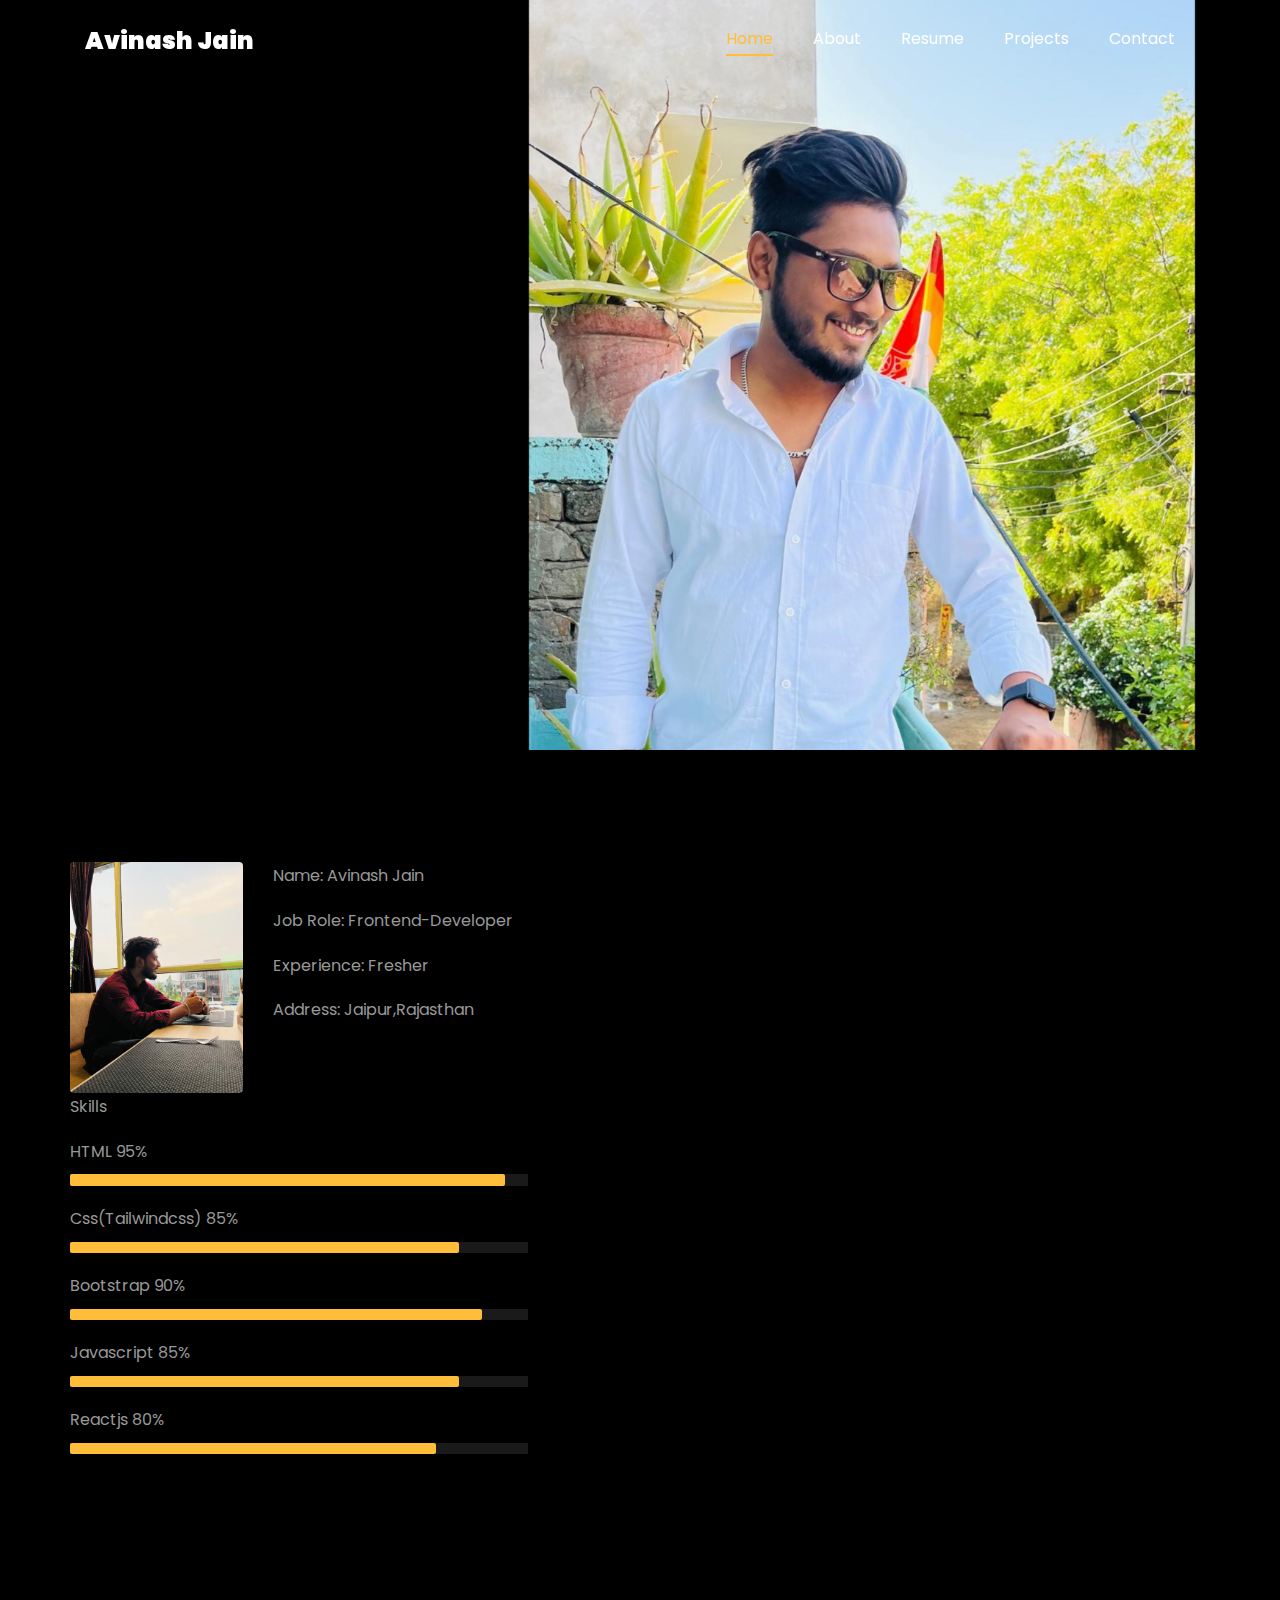
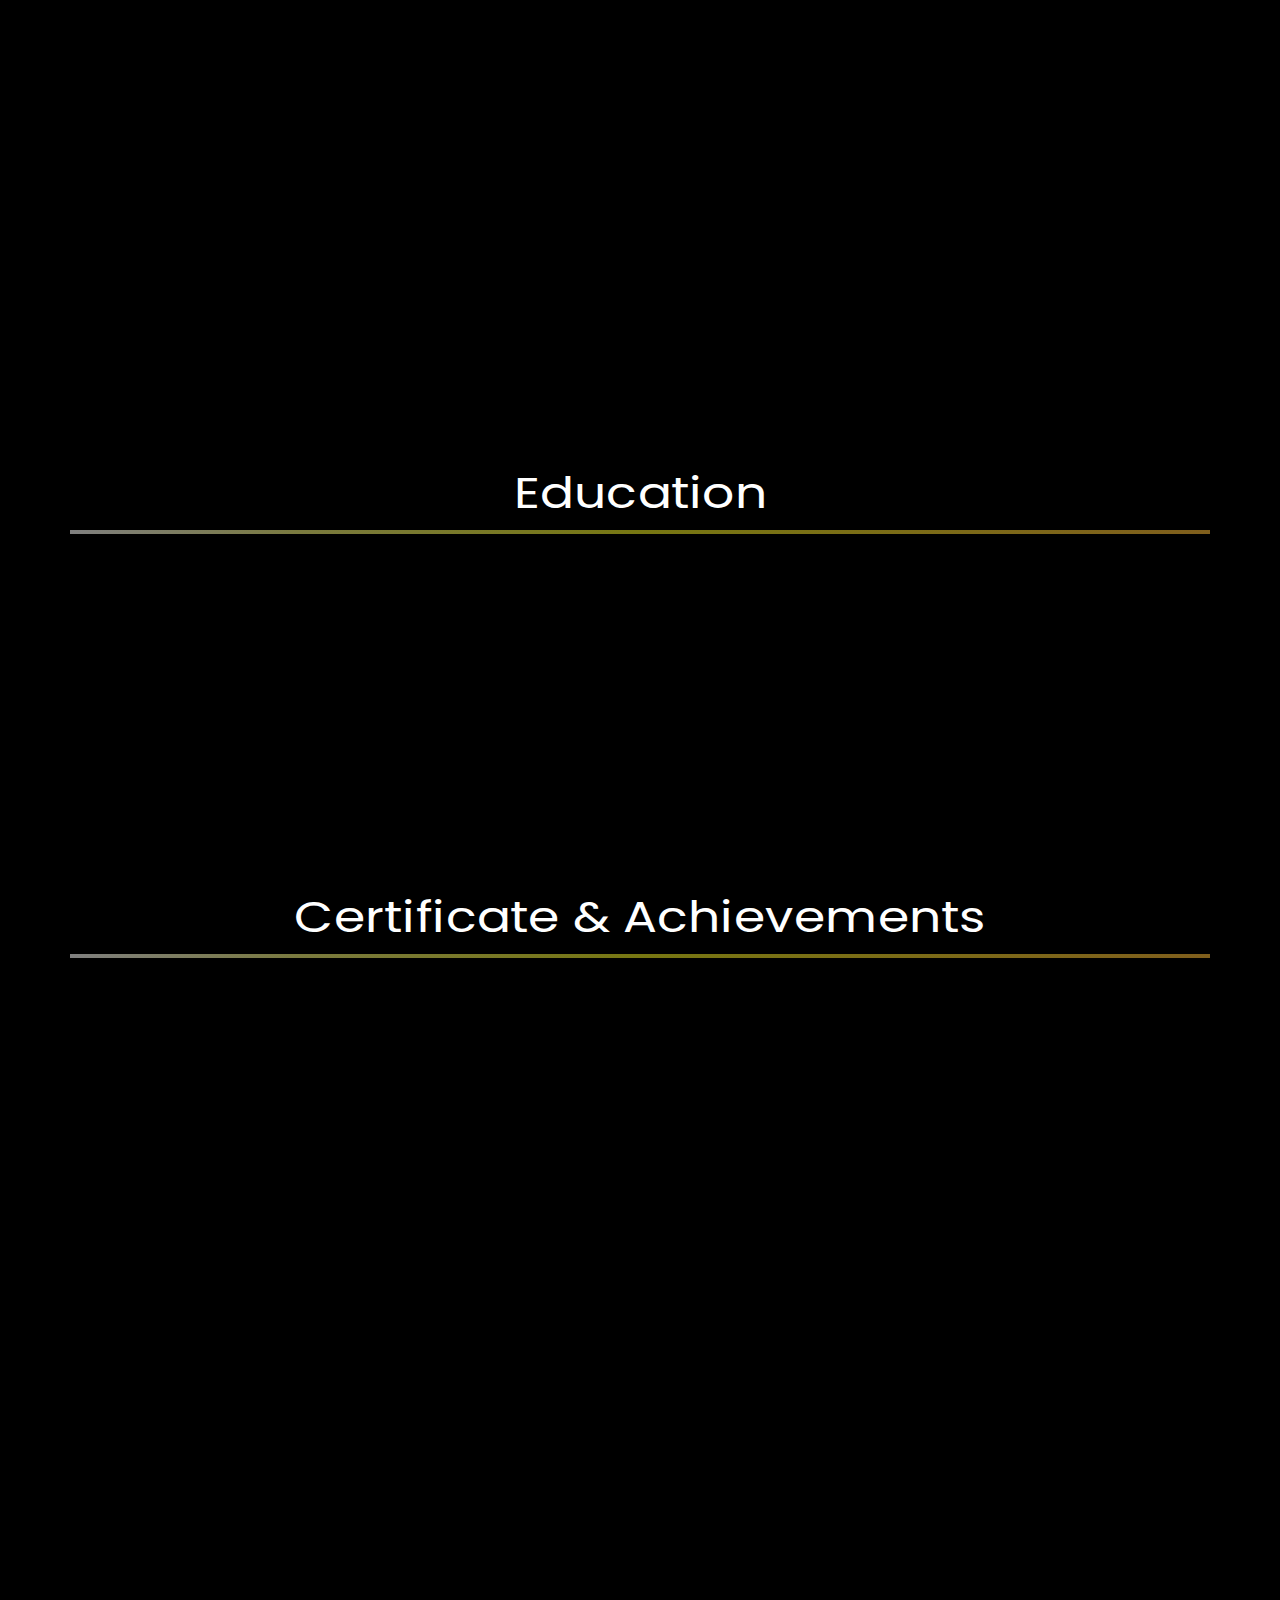
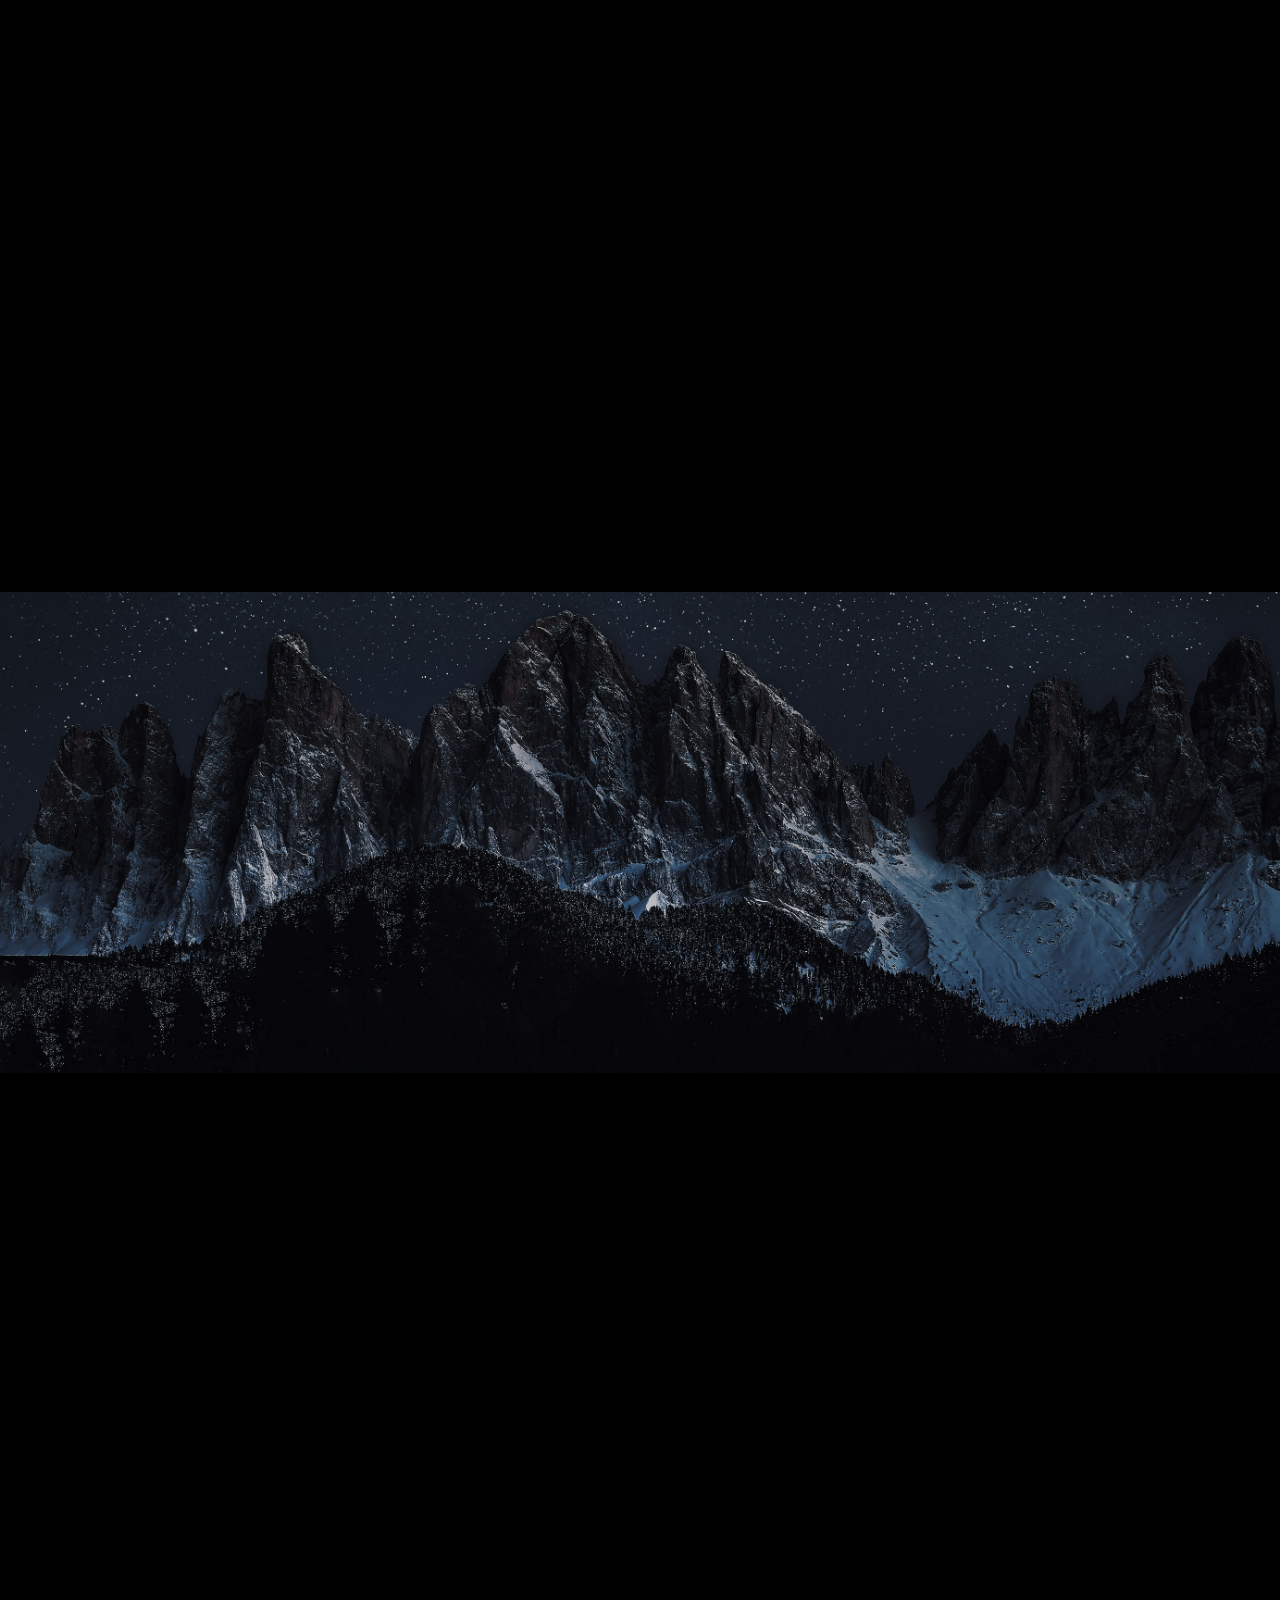
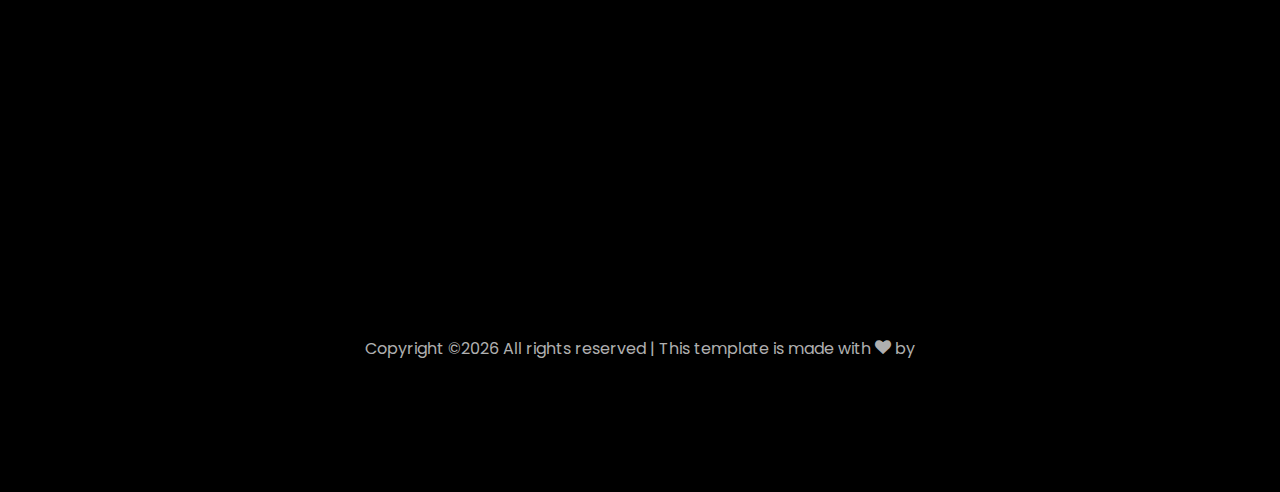
<file: index.html>
<!DOCTYPE html>
<html lang="en">
  <head>
    <title>Avinash Jain Portfolio </title>
    <meta charset="utf-8">
    <meta name="viewport" content="width=device-width, initial-scale=1, shrink-to-fit=no">
    
    <link href="https://fonts.googleapis.com/css?family=Poppins:100,200,300,400,500,600,700,800,900" rel="stylesheet">

    <link rel="stylesheet" href="css/open-iconic-bootstrap.min.css">
    <link rel="stylesheet" href="css/animate.css">
    
    <link rel="stylesheet" href="css/owl.carousel.min.css">
    <link rel="stylesheet" href="css/owl.theme.default.min.css">
    <link rel="stylesheet" href="css/magnific-popup.css">

    <link rel="stylesheet" href="css/aos.css">

    <link rel="stylesheet" href="css/ionicons.min.css">
    
    <link rel="stylesheet" href="css/flaticon.css">
    <link rel="stylesheet" href="css/icomoon.css">
    <link rel="stylesheet" href="css/style.css">



<style>

/*======================================
//--//-->   ABOUT
======================================*/

.about-mf .box-shadow-full {
  padding-top: 4rem;
  padding-bottom: 4rem;
}

.about-mf .about-img {
  margin-bottom: 2rem;
}

.about-mf .about-img img {
  margin-left: 10px;
}


.skill-mf .progress {
  /* background-color: #cde1f8; */
  margin: .5rem 0 1.2rem 0;
  border-radius: 0;
  height: .7rem;
}

.skill-mf .progress .progress-bar {
  height: .7rem;
  background-color: #ffbd39;
}


/* Animation styles */
#typing-animation {
  position: relative;
  font-size: 30px;
  font-weight: bold;
  color: rgb(255, 255, 255);
  overflow: hidden;
  white-space: nowrap;
  animation: typing 3s steps(20, end) infinite;
}

#typing-animation:before {
  content: "";
  /* position: absolute; */
  top: 0;
  left: 0;
  width: 0;
  height: 100%;
  background-color: #ccc;
  animation: typing-cursor 0.5s ease-in-out infinite;
}

@keyframes typing {
  from {
    width: 0;
  }
  to {
    width: 100%;
  }
}

@keyframes typing-cursor {
  from {
    width: 5px;
  }
  to {
    width: 0;
  }
}


/* project image zoom effect */

.zoom-effect {
  overflow: hidden;
  transition: transform 0.3s ease-out;
}

.zoom-effect:hover {
  transform: scale(1.1);
}


</style>


  </head>
  <body data-spy="scroll" data-target=".site-navbar-target" data-offset="300">
	  
	  
    <nav class="navbar navbar-expand-lg navbar-dark ftco_navbar ftco-navbar-light site-navbar-target" id="ftco-navbar">
	    <div class="container">
	      <a class="navbar-brand" href="index.html">Avinash Jain</a>
	      <button class="navbar-toggler js-fh5co-nav-toggle fh5co-nav-toggle" type="button" data-toggle="collapse" data-target="#ftco-nav" aria-controls="ftco-nav" aria-expanded="false" aria-label="Toggle navigation">
	        <span class="oi oi-menu"></span> Menu
	      </button>

	      <div class="collapse navbar-collapse" id="ftco-nav">
	        <ul class="navbar-nav nav ml-auto">
	          <li class="nav-item"><a href="#home-section" class="nav-link"><span>Home</span></a></li>
	          <li class="nav-item"><a href="#about-section" class="nav-link"><span>About</span></a></li>
	          <li class="nav-item"><a href="#resume-section" class="nav-link"><span>Resume</span></a></li>
	          <li class="nav-item"><a href="#project-section" class="nav-link"><span>Projects</span></a></li>
	          <li class="nav-item"><a href="#contact-section" class="nav-link"><span>Contact</span></a></li>
	        </ul>
	      </div>
	    </div>
	  </nav>
	  <section id="home-section" class="hero">
		  <div class="home-slider  owl-carousel">
	       <div class="slider-item ">
	      	<div class="overlay"></div>
	         <div class="container">
	          <div class="row d-md-flex no-gutters slider-text align-items-end justify-content-end" data-scrollax-parent="true">
	          	<div class="one-third js-fullheight order-md-last img" style="background-image:url(images/avi3.png);">
	          	 <div class="overlay"></div>
	          	</div>
		          <div class="one-forth d-flex  align-items-center ftco-animate" data-scrollax=" properties: { translateY: '70%' }">
		          	<div class="text">
		          		<span class="subheading">Hello!</span>
			            <h1 class="mb-4 mt-3">I'm <span>Avinash Jain</span></h1>

						<!-- Element to contain animated typing -->
						<span id="typing-animation"></span>

						<script>

						// Initialize the typing animation
						const typingAnimationElement = document.getElementById('typing-animation');

						// Create an array of typing text
						const typingTexts = [
						'Fresher  ',
						'Student  ',
						];

						// Create a function to display the typing animation for a given text
						function playTypingAnimation(text) {
						// Loop through each character and add it to the element
						for (let i = 0; i < text.length; i++) {
							setTimeout(() => {
							typingAnimationElement.textContent += text[i];
							}, i * 200); // Increase the delay to slow down the typing animation
						}

						// Once the animation is complete, reset the text and start over
						setTimeout(() => {
							typingAnimationElement.textContent = '';
							playTypingAnimation(typingTexts[(typingTexts.indexOf(text) + 1) % typingTexts.length]);
						}, text.length * 200);
						}

						// Start the typing animation loop
						playTypingAnimation(typingTexts[0]);

						</script>

						<br>
						<br>
			            <h2>A Frontend-Developer</h2>
						<!-- <h2 class="d-flex" style="margin-bottom: 0">With over 5 years of experience</h2> -->
						<!-- <br> -->
			            <p><a href="https://www.linkedin.com/in/avinash-jain-155620166/?lipi=urn%3Ali%3Apage%3Ad_flagship3_feed%3B5iPxz6gBQM6HXzgUsI9vyA%3D%3D" class="btn btn-primary py-3 px-4">LinkedIn</a> 
							<a href="https://github.com/itsavinashjain" class="btn btn-white btn-outline-white py-3 px-4">GitHub</a></p>
		            </div>
		          </div>
	        	</div>
	        </div>
	      </div>
		</div>
    </section>



    <section class="ftco-about img ftco-section ftco-no-pb" id="about-section">
    	<div class="container">
			<div class="row">
				<div class="row d-flex align-items-stretch">
				<!-- <div class="row d-flex"> -->
					<div class="col-md-6 col-lg-5 d-flex">
						<div class="img-about img d-flex align-items-stretch">
							<div class="overlay">
								<div class="row">
									<div class="col-sm-6 col-md-5">
									  <div class="about-img">
										<img src="images/avi2.jpeg" class="img-fluid rounded b-shadow-a" alt="">
									  </div>
									</div>
									<!-- Details next to profile image -->
									<div class="col-sm-6 col-md-7">
									  <div class="about-info">
										<p><span class="title-s">Name: </span> <span>Avinash Jain</span></p>
										<p><span class="title-s">Job Role: </span> <span>Frontend-Developer</span></p>
										<p><span class="title-s">Experience: </span> <span>Fresher</span></p>
										<p><span class="title-s">Address: </span> <span>Jaipur,Rajasthan</span></p>
									  </div>
									</div>
								  </div>

								<div class="skill-mf">
									<p class="title-s">Skills</p>
									<span>HTML</span> <span class="pull-right">95%</span>
									<div class="progress">
										<div class="progress-bar" role="progressbar" style="width: 95%;" aria-valuenow="95" aria-valuemin="0"
											aria-valuemax="100"></div>
									</div>
									
									<span>Css(Tailwindcss)</span> <span class="pull-right">85%</span>
									<div class="progress">
										<div class="progress-bar" role="progressbar" style="width: 85%" aria-valuenow="85" aria-valuemin="0"
											aria-valuemax="100"></div>
									</div>
									
									<span>Bootstrap</span> <span class="pull-right">90%</span>
									<div class="progress">
										<div class="progress-bar" role="progressbar" style="width: 90%" aria-valuenow="90" aria-valuemin="0"
											aria-valuemax="100"></div>
									</div>
									
									<span>Javascript</span> <span class="pull-right">85%</span>
									<div class="progress">
										<div class="progress-bar" role="progressbar" style="width: 85%" aria-valuenow="85" aria-valuemin="0"
											aria-valuemax="100"></div>
									</div>
									
									<span>Reactjs</span> <span class="pull-right">80%</span>
									<div class="progress">
										<div class="progress-bar" role="progressbar" style="width: 80%" aria-valuenow="80" aria-valuemin="0"
											aria-valuemax="100"></div>
									</div>
								</div>
							</div>
						</div>
					</div>
					
					<div class="col-md-6 col-lg-7 pl-lg-5 pb-5">
						<div class="row justify-content-start pb-3">
							<div class="col-md-12 heading-section ftco-animate">
								
								<h1 class="big">About</h1>
								<h2 class="mb-4">About Me</h2>
								
								<p>I'm a recent graduate with a Master's degree in Information Technology, specializing in front-end web development. I'm passionate about creating visually appealing and user-friendly websites and web applications that provide a seamless user experience. &amp;
                                During my Master's program, I gained hands-on experience with various front-end technologies, including HTML, CSS, JavaScript, and libraries/frameworks-Tailwindcss,Bootstrap &amp; Reactjs. I'm well-versed in responsive design, cross-browser compatibility, and accessibility best practices.</p>
								<ul class="about-info mt-4 px-md-0 px-2">
									<li class="d-flex"><span>Profile:</span> <span>Frontend-Developer</span></li>
									<!-- <li class="d-flex"><span>Domain:</span> <span>Retail, Ecommerce, BFSI &amp; Digital Marketing</span></li> -->
									<li class="d-flex"><span>Education:</span> <span>Master In Information Technology</span></li>
									<li class="d-flex"><span>Language:</span> <span>English, Hindi</span></li>
									<li class="d-flex"><span>Tools:</span> <span>Microsoft Visual Studio &amp; Sublime Text</span></li>
									<li class="d-flex"><span>Other Skills:</span> <span>Mysql, Git, GitHub &amp; Excel</span></li>
									<li class="d-flex"><span>Interest:</span> <span>Traveling, Travel Photography</span></li>
									
								</ul>
							</div>
						</div>


						<div class="counter-wrap ftco-animate d-flex mt-md-3">
							<div class="text">
								<p class="mb-4">
									<span class="number" data-number="3">0</span> <span>+</span>
									<span>&nbsp; Projects completed</span>
								</p>
								<p><a href="https://www.linkedin.com/in/avinash-jain-155620166/?lipi=urn%3Ali%3Apage%3Ad_flagship3_feed%3B5iPxz6gBQM6HXzgUsI9vyA%3D%3D" class="btn btn-primary py-3 px-3">LinkedIn</a></p>
							</div>
						</div>
					</div>
				</div>
			</div>
		</div>
    </section>



	
    <section class="ftco-section ftco-no-pb" id="resume-section">
    	<div class="container">
    		<div class="row justify-content-center pb-5">
          <div class="col-md-10 heading-section text-center ftco-animate">
          	<h1 class="big big-2">Resume</h1>
            <h2 class="mb-4">Resume</h2>
            <p>I gained hands-on experience with various front-end technologies. I'm well-versed in responsive design, cross-browser compatibility, and accessibility best practices..</p>
          </div>
        </div>

		<!-- <div class="row">
			<h1 class="big-4">Experience</h1>
			<div class="underline"></div>
		</div>
		<br>
		
		<div class="row">
				<div class="col-md-6">
					<div class="resume-wrap ftco-animate">
						<span class="date">2021-Present</span>
						<h2>Senior Data Analyst</h2>
						<span class="position">Merkle</span>
						<p class="mt-4">Merkle, a leading CXM and media company with over 10K+ professionals globally. It's a part of Dentsu International. 
							<ul>
								<li>Analysed ad campaigns, clickstream, and customer surveys data, identified an increasing demand and launched a strategic product line.</li>
								<li>Developed time series forecasting models to predict sales and optimize marketing budgets, got model performance of 92%.</li>
								<li>Designed and executed A/B tests, performed rigorous statistical analysis. Led to 20% MoM increase in the conversion rate.</li>
							</ul>
						</p>
					</div>

				</div>

				<div class="col-md-6">
					<div class="resume-wrap ftco-animate">
						<span class="date">2018-2021</span>
						<h2>Senior Data Analyst</h2>
						<span class="position">iQuanti</span>
						<p class="mt-4">iQuanti is a data-driven digital marketing analytics and solutions company, helps top 100 global brands. 
							<ul>
								<li>Performed in-depth market research and analysis to create online pages. Resulted in ~100% website growth and 30% increase in conversion rate YoY.</li>
								<li>Delivered multiple training and mentorship sessions on analytical tools like SQL, MS Excel, Power BI, Tableau and Python.</li>
								<li>Performed migration and enhancements for merchandising dashboard, involved data integration and its feature improvement.</li>
							</ul>
						</p>
					</div>

				</div>
			</div> -->

		<br>
		<br>

		<div class="row">
			<h1 class="big-4">Education</h1>
			<div class="underline"></div>
		</div>
		<br>
		
			<div class="row">
    			<div class="col-md-6">
    				<div class="resume-wrap ftco-animate">
    					<span class="date">2021-2023</span>
    					<h2>Master in Information Technology</h2>
    					<span class="position">S.S. Jain Subodh P.G. (Autonomous) College,Jaipur.
						</span>
    					<p class="mt-4"></p>
    				</div>
    			</div>

    			<div class="col-md-6">
    				<div class="resume-wrap ftco-animate">
    					<span class="date">2014-2017</span>
    					<h2>Bachelor of Commerce
						</h2>
    					<span class="position">University of Rajasthan</span>
    					<p class="mt-4"></p>
    				</div>
				</div>
    		</div>
			<br>
			<br>
			<div class="row">
				<h1 class="big-4">Certificate &amp; Achievements</h1>
				<div class="underline"></div>
			</div>
			<br>
			<div class="row">
    			<div class="col-md-6">
    				<div class="resume-wrap ftco-animate">
    					
    					<h2>Full Stack developer Bootcamp</h2>
    					<span class="position">GeeksForGeeks
						</span>
    					<p class="mt-4"></p>
    				</div>
    			</div>

			<div class="col-md-6">
				<div class="resume-wrap ftco-animate">
					<h2>Javascript
					</h2>
					<span class="position">STP Computer Education</span>
					<p class="mt-4"></p>
				</div>
			</div>
		</div>
		

			

    		<div class="row justify-content-center mt-5">
    			<div class="col-md-6 text-center ftco-animate">
    				<p><a href="https://drive.google.com/file/d/1JCySlbiCaXOTWFj4MNS1a2MieINKBSeD/view?usp=drive_link" class="btn btn-primary py-4 px-5">Download CV</a></p>
    			</div>
    		</div>
    	</div>
    </section>

   

    <section class="ftco-section" id="project-section">
      <div class="container">
        <div class="row justify-content-center mb-5 pb-5">
          <div class="col-md-7 heading-section text-center ftco-animate">
            <h1 class="big big-2">Projects</h1>
            <h2 class="mb-4">Projects</h2>
            <p>Below are the sample projects on Html,Css,Javascript.</p>
          </div>
        </div>
        <div class="row d-flex">
          <div class="col-md-4 d-flex ftco-animate">
          	<div class="blog-entry justify-content-end">
              <a href="#" class="block-20 zoom-effect" style="background-image: url('images/clock.png');">
              </a>
              <div class="text mt-3 float-right d-block">

                <h3 class="heading"><a href="#">Analoge clock</a></h3>
                <p>An analog watch is one in which the display is not digital, but is indicated (typically) by the continuous motion of one, two, or three rotating pointers or hands pointing to numbers arrayed on a circular dial (the hour hand's movement being analogous to the path of the sun across the sky).
					.</p>
              </div>
            </div>
          </div>
          <div class="col-md-4 d-flex ftco-animate">
          	<div class="blog-entry justify-content-end">
              <a href="#" class="block-20 zoom-effect" style="background-image: url('images/spotify\ .png');">
              </a>
              <div class="text mt-3 float-right d-block">

                <h3 class="heading"><a href="#"> Html,Css,JavaScript Project for Beginners</a></h3>
                <p>Spotify is a digital music, podcast, and video service that gives you access to millions of songs and other content from creators all over the world.</p>
              </div>
            </div>
          </div>
         <!---- <div class="col-md-4 d-flex ftco-animate">
          	<div class="blog-entry">
              <a href="https://github.com/rishabhnmishra/Madhav_Store_Analysis_PowerBI/blob/main/Madhav%20Store%20dashboard.jpg" class="block-20 zoom-effect" style="background-image: url('images/proj_3.jpg');">
              </a>
              <div class="text mt-3 float-right d-block">

                <h3 class="heading"><a href="https://github.com/rishabhnmishra/Madhav_Store_Analysis_PowerBI/blob/main/Madhav%20Store%20dashboard.jpg">Power BI Sales dashboard Project for Beginners</a></h3>
                <p>Designed a power bi dashboard for Madhav Store to track and analyze the online sales data acorss India.</p>
              </div>
            </div>
          </div>
        </div>
	<br>
		<!-- added justify-content-center to center align the last two projects 
		<div class="row d-flex justify-content-center">  
			<div class="col-md-4 d-flex ftco-animate">
				<div class="blog-entry justify-content-end">
				<a href="https://github.com/rishabhnmishra/sales_forecasting/tree/main" class="block-20 zoom-effect" style="background-image: url('images/proj_4.jpg');">
				</a>
				<div class="text mt-3 float-right d-block">
  
				  <h3 class="heading"><a href="https://github.com/rishabhnmishra/sales_forecasting/tree/main">Sales Forecast- Time Series Forecasting</a></h3>
				  <p>Used multiple machine learning models to forecast sales (retail store) and performed time series analysis.</p>
				</div>
			  </div>
			</div>
			<div class="col-md-4 d-flex ftco-animate">
				<div class="blog-entry justify-content-end">
				<a href="https://github.com/rishabhnmishra/customer_segmentation/blob/main/Customer_Segmentation-final.ipynb" class="block-20 zoom-effect" style="background-image: url('images/proj_5.jpg');">
				</a>
				<div class="text mt-3 float-right d-block">
  
				  <h3 class="heading"><a href="https://github.com/rishabhnmishra/customer_segmentation/blob/main/Customer_Segmentation-final.ipynb">Customer Segmentation using clustering model</a></h3>
				  <p>Developed a ML model to give various recommendations of financial products &amp; services on target customer groups.</p>
				</div>
			  </div>
			</div>
		 </div>
	  </div> -->
    </section>
<!-- 
	<section class="ftco-section ftco-no-pt ftco-no-pb ftco-counter img" id="section-counter">
      <div class="container">
		<div class="row d-md-flex align-items-center">
          <div class="col-md d-flex justify-content-center counter-wrap ftco-animate">
            <div class="block-18">
              <div class="text">
                <strong class="number" data-number="5">0</strong>
                <span>Achievements</span>
              </div>
            </div>
          </div>
          <div class="col-md d-flex justify-content-center counter-wrap ftco-animate">
            <div class="block-18">
              <div class="text">
                <strong class="number" data-number="">0</strong>
                <span>Projects</span>
              </div>
            </div>
          </div>
          <div class="col-md d-flex justify-content-center counter-wrap ftco-animate">
            <div class="block-18">
              <div class="text">
                <strong class="number" data-number="1000">0</strong>
                <span>Mentored Students</span>
              </div>
            </div>
          </div>
          <div class="col-md d-flex justify-content-center counter-wrap ftco-animate">
            <div class="block-18">
              <div class="text">
                <strong class="number" data-number="500">0</strong>
                <span>Cups of coffee</span>
              </div>
            </div>
          </div>
        </div>
      </div> -->
	
	  <div class="ftco-section ftco-hireme img margin-top" style="background-image: url(images/bg_1.jpg)">
			<!-- <div class="container"> -->
				<div class="row justify-content-center">
					<div class="col-md-7 ftco-animate text-center">
						<h2>More projects on<span> Github  </span> </h2>
						<div class="heading"> <h4> I love to solve coding problem </h4>
						<br>
						<p><a href="https://github.com/itsavinashjain" class="btn btn-primary py-3 px-5">GitHub</a></p>
						</div>
					</div>
				</div>
			<!-- </div> -->
		</div>
	</section>



    <section class="ftco-section contact-section ftco-no-pb" id="contact-section">
      <div class="container">
      	<div class="row justify-content-center mb-5 pb-3">
          <div class="col-md-7 heading-section text-center ftco-animate">
            <h1 class="big big-2">Contact</h1>
            <h2 class="mb-4">Contact Me</h2>
            <p>Below are the details to reach out to me!</p>
          </div>
        </div>

        <div class="row d-flex contact-info mb-5">
          <div class="col-md-6 col-lg-3 d-flex ftco-animate">
          	<div class="align-self-stretch box p-4 text-center">
          		<div class="icon d-flex align-items-center justify-content-center">
          			<span class="icon-map-signs"></span>
          		</div>
          		<h3 class="mb-4">Address</h3>
	            <p>Jaipur,Rajasthan,India</p>
	          </div>
          </div>
          <div class="col-md-6 col-lg-3 d-flex ftco-animate">
          	<div class="align-self-stretch box p-4 text-center">
          		<div class="icon d-flex align-items-center justify-content-center">
          			<span class="icon-phone2"></span>
          		</div>
          		<h3 class="mb-4">Contact Number</h3>
	            <p><a href="tel://0101010101">+91-xxxxxxxxxx</a></p>
	          </div>
          </div>
          <div class="col-md-6 col-lg-3 d-flex ftco-animate">
          	<div class="align-self-stretch box p-4 text-center">
          		<div class="icon d-flex align-items-center justify-content-center">
          			<span class="icon-paper-plane"></span>
          		</div>
          		<h3 class="mb-4">Email Address</h3>
	            <p><a href="mailto:info@yoursite.com">Avinashjain922@gmail.com</a></p>
	          </div>
          </div>
          <div class="col-md-6 col-lg-3 d-flex ftco-animate">
          	<div class="align-self-stretch box p-4 text-center">
          		<div class="icon d-flex align-items-center justify-content-center">
          			<span class="icon-globe"></span>
          		</div>
          		<h3 class="mb-4">Download Resume</h3>
	            <p><a href="#">resumelink</a></p>
	          </div>
          </div>

<!-- 		  <div class="container"> -->
			<br>
			<br>
			<div class="row justify-content-center">
				<div class="col-md-7 ftco-animate text-center">
					<h2>Have a<span> Question?  </span> <a href="#" class="btn btn-primary py-3 px-5">Click Here</a> </h2>
				</div>
<!-- 			</div> -->
				<br>
					<ul class="ftco-footer-social list-unstyled d-flex justify-content-center align-items-center mb-0">
					  <li class="ftco-animate normal-txt">Find me on  </li>
					  <li class="ftco-animate"><a href="www.youtube.com/@Mr.avinaash"><span class="icon-youtube"></span></a></li>
					  <li class="ftco-animate"><a href="https://www.linkedin.com/in/avinash-jain-155620166/?lipi=urn%3Ali%3Apage%3Ad_flagship3_feed%3B5iPxz6gBQM6HXzgUsI9vyA%3D%3D"><span class="icon-linkedin"></span></a></li>  
					  <li class="ftco-animate"><a href="https://twitter.com/AvinashLuhadia"><span class="icon-twitter"></span></a></li>
					  <!-- <li class="ftco-animate"><a href="https://twitter.com/rishabhnmishra"><span class="icon-facebook"></span></a></li> -->
				      <li class="ftco-animate"><a href="https://www.instagram.com/_mr.avinaash/"><span class="icon-instagram"></span></a></li>
					</ul>
				<br>
		   </div>
   </div>
 </section>


 
	
    <footer class="ftco-footer ftco-section">
		<div class="container">
		  <div class="row">
			<div class="col-md-12 text-center">
  
			  <p><!-- Link back to Colorlib can't be removed. Template is licensed under CC BY 3.0. -->
	Copyright &copy;<script>document.write(new Date().getFullYear());</script> All rights reserved | This template is made with <i class="icon-heart color-danger" aria-hidden="true"></i> by <a href="https://colorlib.com" target="_blank"></a>
	<!-- Link back to Colorlib can't be removed. Template is licensed under CC BY 3.0. --></p>
			</div>
		  </div>
		</div>
	  </footer>


  <!-- loader -->
  <div id="ftco-loader" class="show fullscreen"><svg class="circular" width="48px" height="48px"><circle class="path-bg" cx="24" cy="24" r="22" fill="none" stroke-width="4" stroke="#eeeeee"/><circle class="path" cx="24" cy="24" r="22" fill="none" stroke-width="4" stroke-miterlimit="10" stroke="#F96D00"/></svg></div>


  <script src="js/jquery.min.js"></script>
  <script src="js/jquery-migrate-3.0.1.min.js"></script>
  <script src="js/popper.min.js"></script>
  <script src="js/bootstrap.min.js"></script>
  <script src="js/jquery.easing.1.3.js"></script>
  <script src="js/jquery.waypoints.min.js"></script>
  <script src="js/jquery.stellar.min.js"></script>
  <script src="js/owl.carousel.min.js"></script>
  <script src="js/jquery.magnific-popup.min.js"></script>
  <script src="js/aos.js"></script>
  <script src="js/jquery.animateNumber.min.js"></script>
  <script src="js/scrollax.min.js"></script>
  
  <script src="js/main.js"></script>
    
  </body>
</html>
</file>
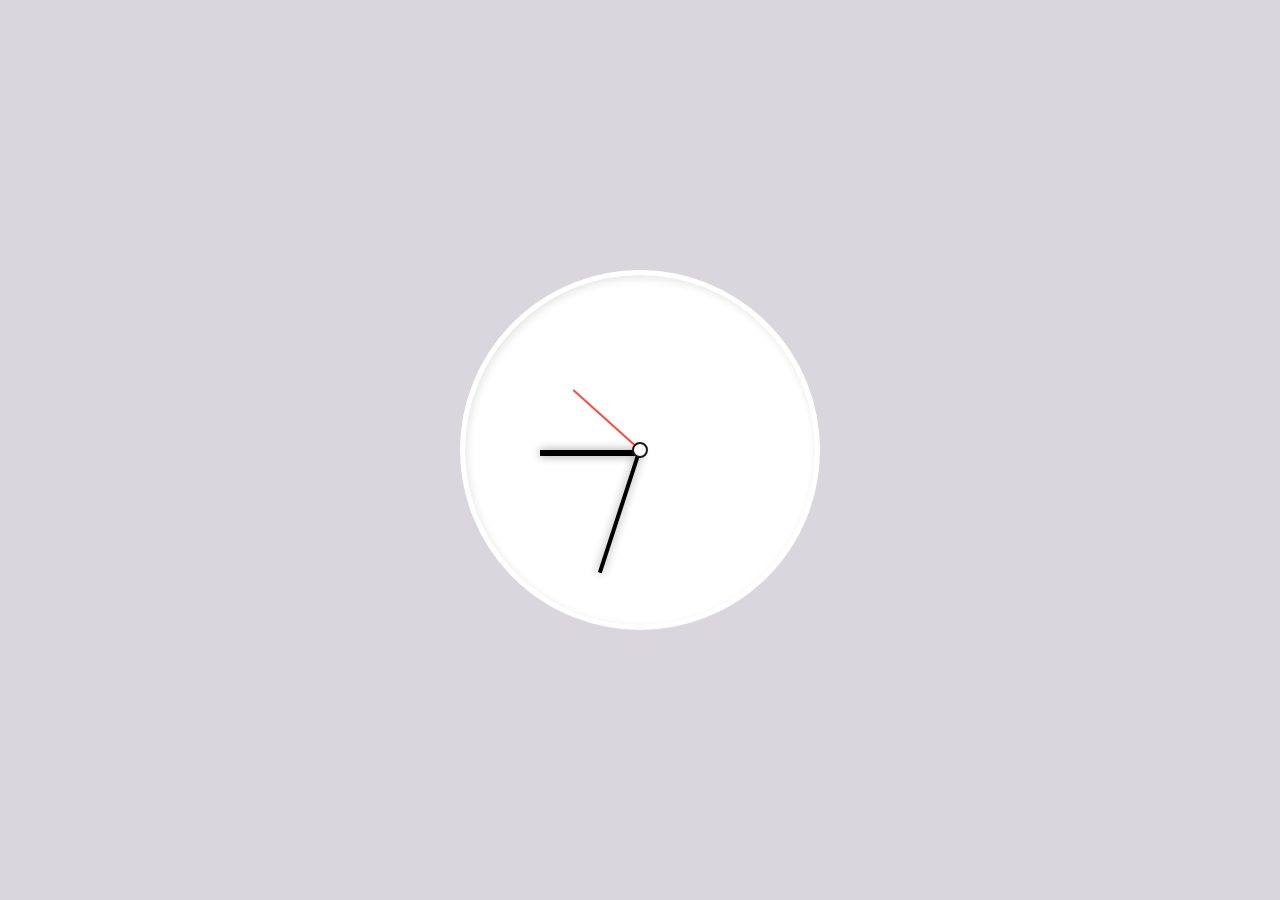
<file: images/index_files/KJYMZz.html>
<!DOCTYPE html>
<!-- saved from url=(0052)https://cdpn.io/dope/fullpage/KJYMZz?anon=true&view= -->
<html lang="en"><head><meta http-equiv="Content-Type" content="text/html; charset=UTF-8">
  
  

    <link rel="apple-touch-icon" type="image/png" href="https://cpwebassets.codepen.io/assets/favicon/apple-touch-icon-5ae1a0698dcc2402e9712f7d01ed509a57814f994c660df9f7a952f3060705ee.png">

    <meta name="apple-mobile-web-app-title" content="CodePen">

    <link rel="shortcut icon" type="image/x-icon" href="https://cpwebassets.codepen.io/assets/favicon/favicon-aec34940fbc1a6e787974dcd360f2c6b63348d4b1f4e06c77743096d55480f33.ico">

    <link rel="mask-icon" type="image/x-icon" href="https://cpwebassets.codepen.io/assets/favicon/logo-pin-b4b4269c16397ad2f0f7a01bcdf513a1994f4c94b8af2f191c09eb0d601762b1.svg" color="#111">



  
    <script src="./stopExecutionOnTimeout-2c7831bb44f98c1391d6a4ffda0e1fd302503391ca806e7fcc7b9b87197aec26.js.download"></script>


  <title>CodePen - Dev Challenge, Week 3</title>

    <link rel="canonical" href="https://codepen.io/dope/pen/KJYMZz">
  <link href="./css" rel="stylesheet">
  <link rel="stylesheet" href="./normalize.min.css">

  
  
<style>
body {
  display: flex;
  align-items: center;
  justify-content: center;
  height: 100vh;
  background: #D9D7DD;
}

.clock {
  border-radius: 100%;
  background: #ffffff;
  font-family: "Montserrat";
  border: 5px solid white;
  box-shadow: inset 2px 3px 8px 0 rgba(0, 0, 0, 0.1);
}

.wrap {
  overflow: hidden;
  position: relative;
  width: 350px;
  height: 350px;
  border-radius: 100%;
}

.minute,
.hour {
  position: absolute;
  height: 100px;
  width: 6px;
  margin: auto;
  top: -27%;
  left: 0;
  bottom: 0;
  right: 0;
  background: black;
  transform-origin: bottom center;
  transform: rotate(0deg);
  box-shadow: 0 0 10px 0 rgba(0, 0, 0, 0.4);
  z-index: 1;
}

.minute {
  position: absolute;
  height: 130px;
  width: 4px;
  top: -38%;
  left: 0;
  box-shadow: 0 0 10px 0 rgba(0, 0, 0, 0.4);
  transform: rotate(90deg);
}

.second {
  position: absolute;
  height: 90px;
  width: 2px;
  margin: auto;
  top: -26%;
  left: 0;
  bottom: 0;
  right: 0;
  border-radius: 4px;
  background: #FF4B3E;
  transform-origin: bottom center;
  transform: rotate(180deg);
  z-index: 1;
}

.dot {
  position: absolute;
  top: 0;
  left: 0;
  right: 0;
  bottom: 0;
  width: 12px;
  height: 12px;
  border-radius: 100px;
  background: white;
  border: 2px solid #1b1b1b;
  border-radius: 100px;
  margin: auto;
  z-index: 1;
}
</style>

  <script>
  window.console = window.console || function(t) {};
</script>

  
  
</head>

<body translate="no">
  <div class="clock">
  <div class="wrap">
    <span class="hour" style="transform: rotate(330deg);"></span>
    <span class="minute" style="transform: rotate(102deg);"></span>
    <span class="second" style="transform: rotate(30deg);"></span>
    <span class="dot"></span>
  </div>
</div>
  
      <script id="rendered-js">
var inc = 1000;

clock();

function clock() {
  const date = new Date();

  const hours = (date.getHours() + 11) % 12 + 1;
  const minutes = date.getMinutes();
  const seconds = date.getSeconds();

  const hour = hours * 30;
  const minute = minutes * 6;
  const second = seconds * 6;

  document.querySelector('.hour').style.transform = `rotate(${hour}deg)`;
  document.querySelector('.minute').style.transform = `rotate(${minute}deg)`;
  document.querySelector('.second').style.transform = `rotate(${second}deg)`;
}

setInterval(clock, inc);
//# sourceURL=pen.js
    </script>

  



</body></html>
</file>
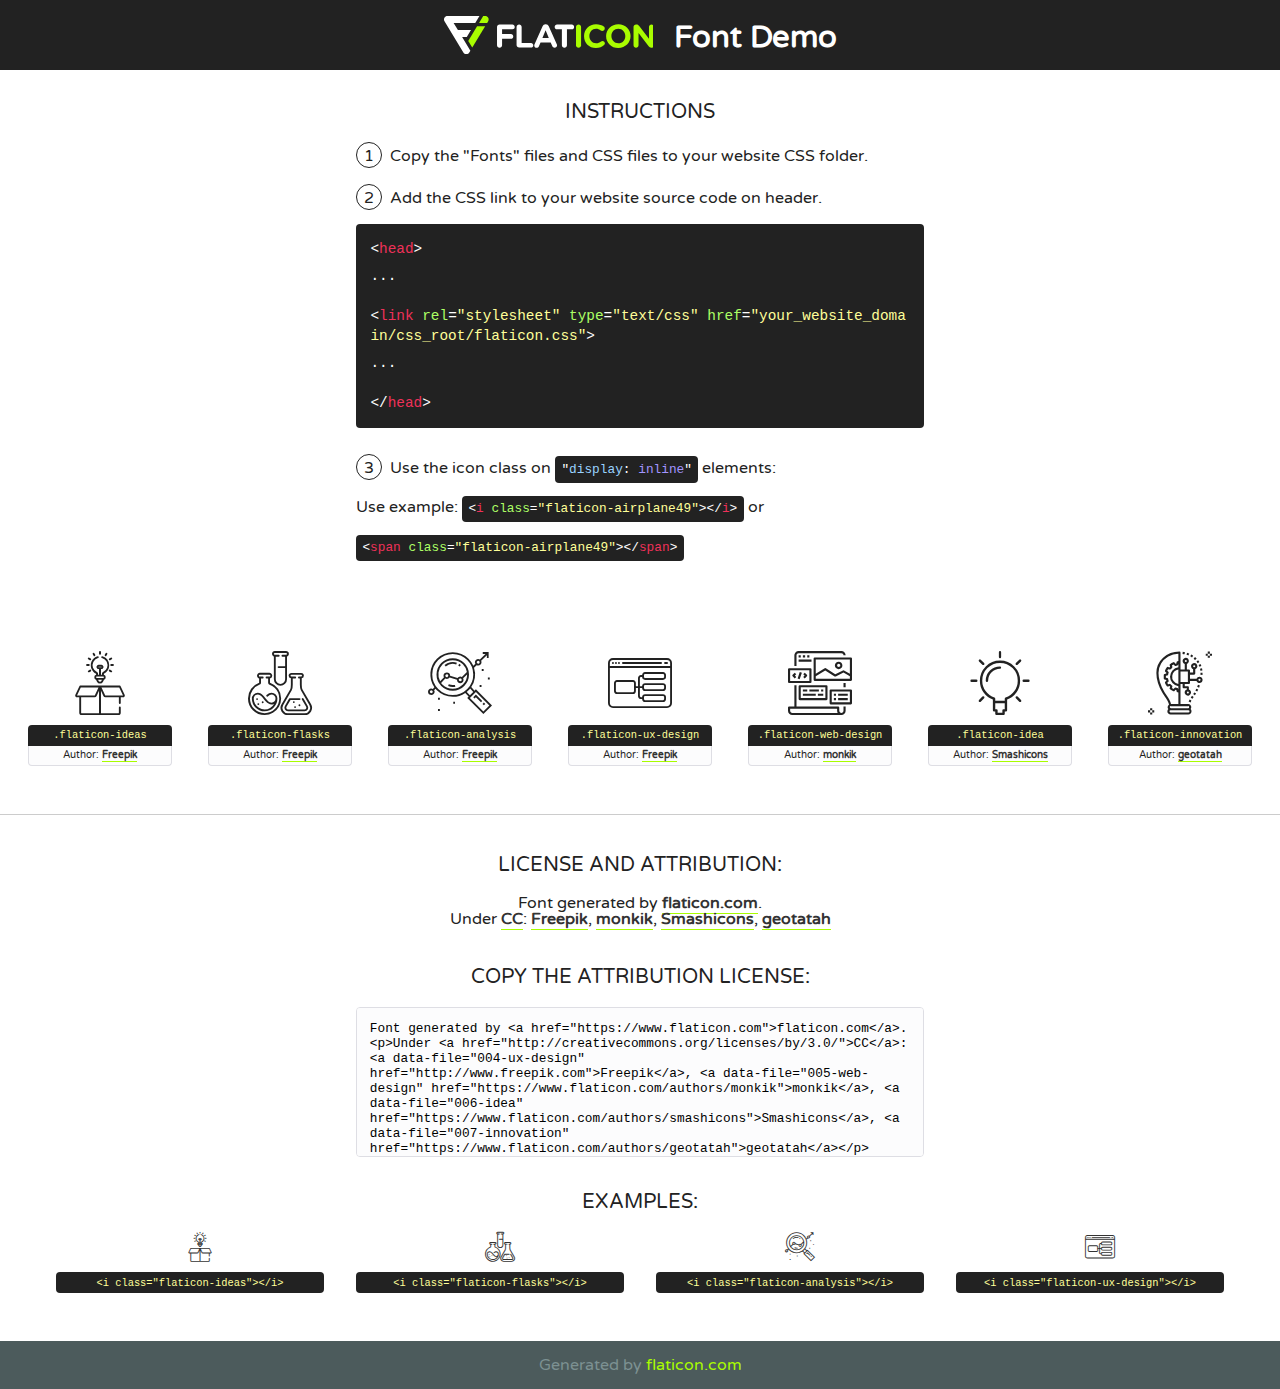
<file: fonts/flaticon/font/flaticon.html>
<!DOCTYPE html>
<!--
  Flaticon icon font: Flaticon
  Creation date: 20/03/2019 02:18
-->
<html>
<!DOCTYPE html>
<html>

<head>
    <title>Flaticon WebFont</title>
    <link href="http://fonts.googleapis.com/css?family=Varela+Round" rel="stylesheet" type="text/css" />
    <link rel="stylesheet" type="text/css" href="flaticon.css">
    <meta charset="UTF-8">
    <style>
    html, body, div, span, applet, object, iframe,
    h1, h2, h3, h4, h5, h6, p, blockquote, pre,
    a, abbr, acronym, address, big, cite, code,
    del, dfn, em, img, ins, kbd, q, s, samp,
    small, strike, strong, sub, sup, tt, var,
    b, u, i, center,
    dl, dt, dd, ol, ul, li,
    fieldset, form, label, legend,
    table, caption, tbody, tfoot, thead, tr, th, td,
    article, aside, canvas, details, embed, 
    figure, figcaption, footer, header, hgroup, 
    menu, nav, output, ruby, section, summary,
    time, mark, audio, video {
        margin: 0;
        padding: 0;
        border: 0;
        font-size: 100%;
        font: inherit;
        vertical-align: baseline;
    }
    /* HTML5 display-role reset for older browsers */
    article, aside, details, figcaption, figure, 
    footer, header, hgroup, menu, nav, section {
        display: block;
    }
    body {
        line-height: 1;
    }
    ol, ul {
        list-style: none;
    }
    blockquote, q {
        quotes: none;
    }
    blockquote:before, blockquote:after,
    q:before, q:after {
        content: '';
        content: none;
    }
    table {
        border-collapse: collapse;
        border-spacing: 0;
    }
    body {
        font-family: 'Varela Round', Helvetica, Arial, sans-serif;
        font-size: 16px;
        color: #222;
    }
    a {
        color: #333;
        border-bottom: 1px solid #a9fd00;
        font-weight: bold;
        text-decoration: none;
    }
    * {
        -moz-box-sizing: border-box;
        -webkit-box-sizing: border-box;
        box-sizing: border-box;
        margin: 0;
        padding: 0;
    }
    [class^="flaticon-"]:before, [class*=" flaticon-"]:before, [class^="flaticon-"]:after, [class*=" flaticon-"]:after {
        font-family: Flaticon;
        font-size: 30px;
        font-style: normal;
        margin-left: 20px;
        color: #333;
    }
    .wrapper {
        max-width: 600px;
        margin: auto;
        padding: 0 1em;
    }
    .title {
        font-size: 1.25em;
        text-align: center;
        margin-bottom: 1em;
        text-transform: uppercase;
    }
    header {
        text-align: center;
        background-color: #222;
        color: #fff;
        padding: 1em;
    }
    header .logo {
        width: 210px;
        height: 38px;
        display: inline-block;
        vertical-align: middle;
        margin-right: 1em;
        border: none;
    }
    header strong {
        font-size: 1.95em;
        font-weight: bold;
        vertical-align: middle;
        margin-top: 5px;
        display: inline-block;
    }
    .demo {
        margin: 2em auto;
        line-height: 1.25em;
    }
    .demo ul li {
        margin-bottom: 1em;
    }
    .demo ul li .num {
        color: #222;
        border-radius: 20px;
        display: inline-block;
        width: 26px;
        padding: 3px;
        height: 26px;
        text-align: center;
        margin-right: 0.5em;
        border: 1px solid #222;
    }
    .demo ul li code {
        background-color: #222;
        border-radius: 4px;
        padding: 0.25em 0.5em;
        display: inline-block;
        color: #fff;
        font-family: Consolas,Monaco,Lucida Console,Liberation Mono,DejaVu Sans Mono,Bitstream Vera Sans Mono,Courier New, monospace;
        font-weight: lighter;
        margin-top: 1em;
        font-size: 0.8em;
        word-break: break-all;
    }
    .demo ul li code.big {
        padding: 1em;
        font-size: 0.9em;
    }
    .demo ul li code .red {
        color: #EF3159;
    }
    .demo ul li code .green {
        color: #ACFF65;
    }
    .demo ul li code .yellow {
        color: #FFFF99;
    }
    .demo ul li code .blue {
        color: #99D3FF;
    }
    .demo ul li code .purple {
        color: #A295FF;
    }
    .demo ul li code .dots {
        margin-top: 0.5em;
        display: block;
    }
    #glyphs {
        border-bottom: 1px solid #ccc;
        padding: 2em 0;
        text-align: center;
    }
    .glyph {
        display: inline-block;
        width: 9em;
        margin: 1em;
        text-align: center;
        vertical-align: top;
        background: #FFF;
    }
    .glyph .glyph-icon {
        padding: 10px;
        display: block;
        font-family:"Flaticon";
        font-size: 64px;
        line-height: 1;
    }
    .glyph .glyph-icon:before {
        font-size: 64px;
        color: #222;
        margin-left: 0;
    }
    .class-name {
        font-size: 0.65em;
        background-color: #222;
        color: #fff;
        border-radius: 4px 4px 0 0;
        padding: 0.5em;
        color: #FFFF99;
        font-family: Consolas,Monaco,Lucida Console,Liberation Mono,DejaVu Sans Mono,Bitstream Vera Sans Mono,Courier New, monospace;
    }
    .author-name {
        font-size: 0.6em;
        background-color: #fcfcfd;
        border: 1px solid #DEDEE4;
        border-top: 0;
        border-radius: 0 0 4px 4px;
        padding: 0.5em;
    }
    .class-name:last-child {
        font-size: 10px;
        color:#888;
    }
    .class-name:last-child a {
        font-size: 10px;
        color:#555;
    }
    .class-name:last-child a:hover {
        color:#a9fd00;
    }
    .glyph > input {
        display: block;
        width: 100px;
        margin: 5px auto;
        text-align: center;
        font-size: 12px;
        cursor: text;
    }
    .glyph > input.icon-input {
        font-family:"Flaticon";
        font-size: 16px;
        margin-bottom: 10px;
    }
    .attribution .title {
        margin-top: 2em;
    }
    .attribution textarea {
        background-color: #fcfcfd;
        padding: 1em;
        border: none;
        box-shadow: none;
        border: 1px solid #DEDEE4;
        border-radius: 4px;
        resize: none;
        width: 100%;
        height: 150px;
        font-size: 0.8em;
        font-family: Consolas,Monaco,Lucida Console,Liberation Mono,DejaVu Sans Mono,Bitstream Vera Sans Mono,Courier New, monospace;
        -webkit-appearance: none;
    }
    .iconsuse {
        margin: 2em auto;
        text-align: center;
        max-width: 1200px;
    }
    .iconsuse:after {
        content: '';
        display: table;
        clear: both;
    }
    .iconsuse .image {
        float: left;
        width: 25%;
        padding: 0 1em;
    }
    .iconsuse .image p {
        margin-bottom: 1em;
    }
    .iconsuse .image span {
        display: block;
        font-size: 0.65em;
        background-color: #222;
        color: #fff;
        border-radius: 4px;
        padding: 0.5em;
        color: #FFFF99;
        margin-top: 1em;
        font-family: Consolas,Monaco,Lucida Console,Liberation Mono,DejaVu Sans Mono,Bitstream Vera Sans Mono,Courier New, monospace;
    }
    #footer {
        text-align: center;
        background-color: #4C5B5C;
        color: #7c9192;
        padding: 1em;
    }
    #footer a {
        border: none;
        color: #a9fd00;
        font-weight: normal;
    }
    @media (max-width: 960px) {
        .iconsuse .image {
            width: 50%;
        }
    }
    @media (max-width: 560px) {
        .iconsuse .image {
            width: 100%;
        }
    }
    </style>
</head>

<body class="characters-off">

    <header>
        <a href="https://www.flaticon.com" target="_blank" class="logo">
            <svg version="1.1" xmlns="http://www.w3.org/2000/svg" xmlns:xlink="http://www.w3.org/1999/xlink" xmlns:a="http://ns.adobe.com/AdobeSVGViewerExtensions/3.0/" viewBox="0 0 560.875 102.036" enable-background="new 0 0 560.875 102.036" xml:space="preserve">
                <defs>
                </defs>
                <g>
                    <g class="letters">
                        <path fill="#ffffff" d="M141.596,29.675c0-3.777,2.985-6.767,6.764-6.767h34.438c3.426,0,6.15,2.728,6.15,6.15
                        c0,3.43-2.724,6.149-6.15,6.149h-27.674v13.091h23.719c3.429,0,6.151,2.724,6.151,6.15c0,3.43-2.723,6.149-6.151,6.149h-23.719
                        v17.574c0,3.773-2.986,6.761-6.764,6.761c-3.779,0-6.764-2.989-6.764-6.761V29.675z"></path>
                        <path fill="#ffffff" d="M193.844,29.149c0-3.781,2.985-6.767,6.764-6.767c3.776,0,6.763,2.985,6.763,6.767v42.957h25.039
                        c3.426,0,6.149,2.726,6.149,6.153c0,3.425-2.723,6.15-6.149,6.15h-31.802c-3.779,0-6.764-2.986-6.764-6.768V29.149z"></path>
                        <path fill="#ffffff" d="M241.891,75.71l21.438-48.407c1.492-3.341,4.215-5.357,7.906-5.357h0.792
                        c3.686,0,6.323,2.017,7.815,5.357l21.439,48.407c0.436,0.967,0.701,1.845,0.701,2.723c0,3.602-2.809,6.501-6.414,6.501
                        c-3.161,0-5.269-1.845-6.499-4.655l-4.132-9.661h-27.059l-4.301,10.102c-1.144,2.631-3.426,4.214-6.237,4.214
                        c-3.517,0-6.24-2.81-6.24-6.325C241.1,77.64,241.451,76.677,241.891,75.71z M279.932,58.666l-8.521-20.297l-8.526,20.297H279.932
                        z"></path>
                        <path fill="#ffffff" d="M314.864,35.387H301.86c-3.429,0-6.239-2.813-6.239-6.238c0-3.429,2.811-6.24,6.239-6.24h39.533
                        c3.426,0,6.237,2.811,6.237,6.24c0,3.425-2.811,6.238-6.237,6.238h-13.001v42.785c0,3.773-2.99,6.761-6.764,6.761
                        c-3.779,0-6.764-2.989-6.764-6.761V35.387z"></path>
                        <path fill="#A9FD00" d="M352.615,29.149c0-3.781,2.985-6.767,6.767-6.767c3.774,0,6.761,2.985,6.761,6.767v49.024
                        c0,3.773-2.987,6.761-6.761,6.761c-3.781,0-6.767-2.989-6.767-6.761V29.149z"></path>
                        <path fill="#A9FD00" d="M374.132,53.836v-0.179c0-17.481,13.178-31.801,32.065-31.801c9.22,0,15.459,2.458,20.557,6.238
                        c1.402,1.054,2.637,2.985,2.637,5.357c0,3.692-2.985,6.59-6.681,6.59c-1.845,0-3.071-0.702-4.044-1.319
                        c-3.776-2.813-7.729-4.393-12.562-4.393c-10.364,0-17.831,8.611-17.831,19.154v0.173c0,10.542,7.291,19.329,17.831,19.329
                        c5.715,0,9.492-1.756,13.359-4.834c1.049-0.874,2.458-1.491,4.039-1.491c3.429,0,6.325,2.813,6.325,6.236
                        c0,2.106-1.056,3.78-2.282,4.834c-5.539,4.834-12.036,7.733-21.878,7.733C387.572,85.464,374.132,71.493,374.132,53.836z"></path>
                        <path fill="#A9FD00" d="M433.009,53.836v-0.179c0-17.481,13.79-31.801,32.766-31.801c18.981,0,32.592,14.143,32.592,31.628v0.173
                        c0,17.483-13.785,31.807-32.769,31.807C446.625,85.464,433.009,71.32,433.009,53.836z M484.224,53.836v-0.179
                        c0-10.539-7.725-19.326-18.626-19.326c-10.893,0-18.449,8.611-18.449,19.154v0.173c0,10.542,7.73,19.329,18.626,19.329
                        C476.676,72.986,484.224,64.378,484.224,53.836z"></path>
                        <path fill="#A9FD00" d="M506.233,29.321c0-3.774,2.99-6.763,6.767-6.763h1.401c3.252,0,5.183,1.583,7.029,3.953l26.093,34.265
                        V29.059c0-3.692,2.99-6.677,6.681-6.677c3.683,0,6.671,2.985,6.671,6.677v48.934c0,3.78-2.987,6.765-6.764,6.765h-0.436
                        c-3.257,0-5.188-1.581-7.034-3.953l-27.056-35.492v32.944c0,3.687-2.985,6.676-6.678,6.676c-3.683,0-6.673-2.989-6.673-6.676
                        V29.321z"></path>
                    </g>
                    <g class="insignia">
                        <path fill="#ffffff" d="M48.372,56.137h12.517l11.156-18.537H37.186L25.688,18.539h57.825L94.668,0H9.271
                        C5.925,0,2.842,1.801,1.198,4.716c-1.644,2.907-1.593,6.482,0.134,9.343l50.38,83.501c1.678,2.781,4.689,4.476,7.938,4.476
                        c3.246,0,6.257-1.695,7.935-4.476l2.898-4.804L48.372,56.137z"></path>
                        <g class="i">
                            <path fill="#A9FD00" d="M93.575,18.539h0.031v0.004l21.652,0.004l2.705-4.488c1.727-2.861,1.778-6.436,0.133-9.343
                            C116.454,1.801,113.371,0,110.026,0h-5.294L93.575,18.539z"></path>
                            <polygon fill="#A9FD00" points="88.291,27.356 64.725,66.486 75.519,84.404 109.942,27.356"></polygon>
                        </g>
                    </g>
                </g>
            </svg>
        </a>
        <strong>Font Demo</strong>
    </header>


    <section class="demo wrapper">

        <p class="title">Instructions</p>

        <ul>
            <li>
                <span class="num">1</span>Copy the "Fonts" files and CSS files to your website CSS folder.
            </li>
            <li>
                <span class="num">2</span>Add the CSS link to your website source code on header.
                <code class="big">
                    &lt;<span class="red">head</span>&gt;
                    <br/><span class="dots">...</span>
                    <br/>&lt;<span class="red">link</span> <span class="green">rel</span>=<span class="yellow">"stylesheet"</span> <span class="green">type</span>=<span class="yellow">"text/css"</span> <span class="green">href</span>=<span class="yellow">"your_website_domain/css_root/flaticon.css"</span>&gt;
                    <br/><span class="dots">...</span>
                    <br/>&lt;/<span class="red">head</span>&gt;
                </code>
            </li>

            <li>
                <p>
                    <span class="num">3</span>Use the icon class on <code>"<span class="blue">display</span>:<span class="purple"> inline</span>"</code> elements:
                    <br />
                    Use example: <code>&lt;<span class="red">i</span> <span class="green">class</span>=<span class="yellow">&quot;flaticon-airplane49&quot;</span>&gt;&lt;/<span class="red">i</span>&gt;</code> or <code>&lt;<span class="red">span</span> <span class="green">class</span>=<span class="yellow">&quot;flaticon-airplane49&quot;</span>&gt;&lt;/<span class="red">span</span>&gt;</code>
            </li>
        </ul>

    </section>




   <section id="glyphs">          
    
      
        <div class="glyph"><div class="glyph-icon flaticon-ideas"></div>
            <div class="class-name">.flaticon-ideas</div>
            <div class="author-name">Author: <a data-file="001-ideas" href="http://www.freepik.com">Freepik</a> </div> 
        </div>        
        
        <div class="glyph"><div class="glyph-icon flaticon-flasks"></div>
            <div class="class-name">.flaticon-flasks</div>
            <div class="author-name">Author: <a data-file="002-flasks" href="http://www.freepik.com">Freepik</a> </div> 
        </div>        
        
        <div class="glyph"><div class="glyph-icon flaticon-analysis"></div>
            <div class="class-name">.flaticon-analysis</div>
            <div class="author-name">Author: <a data-file="003-analysis" href="http://www.freepik.com">Freepik</a> </div> 
        </div>        
        
        <div class="glyph"><div class="glyph-icon flaticon-ux-design"></div>
            <div class="class-name">.flaticon-ux-design</div>
            <div class="author-name">Author: <a data-file="004-ux-design" href="http://www.freepik.com">Freepik</a> </div> 
        </div>        
        
        <div class="glyph"><div class="glyph-icon flaticon-web-design"></div>
            <div class="class-name">.flaticon-web-design</div>
            <div class="author-name">Author: <a data-file="005-web-design" href="https://www.flaticon.com/authors/monkik">monkik</a> </div> 
        </div>        
        
        <div class="glyph"><div class="glyph-icon flaticon-idea"></div>
            <div class="class-name">.flaticon-idea</div>
            <div class="author-name">Author: <a data-file="006-idea" href="https://www.flaticon.com/authors/smashicons">Smashicons</a> </div> 
        </div>        
        
        <div class="glyph"><div class="glyph-icon flaticon-innovation"></div>
            <div class="class-name">.flaticon-innovation</div>
            <div class="author-name">Author: <a data-file="007-innovation" href="https://www.flaticon.com/authors/geotatah">geotatah</a> </div> 
        </div>        
        

    </section>



    <section class="attribution wrapper"   style="text-align:center;">

      <div class="title">License and attribution:</div><div class="attrDiv">Font generated by <a href="https://www.flaticon.com">flaticon.com</a>. <div><p>Under <a href="http://creativecommons.org/licenses/by/3.0/">CC</a>: <a data-file="004-ux-design" href="http://www.freepik.com">Freepik</a>, <a data-file="005-web-design" href="https://www.flaticon.com/authors/monkik">monkik</a>, <a data-file="006-idea" href="https://www.flaticon.com/authors/smashicons">Smashicons</a>, <a data-file="007-innovation" href="https://www.flaticon.com/authors/geotatah">geotatah</a></p>  </div>
      </div>
      <div class="title">Copy the Attribution License:</div>

    <textarea onclick="this.focus();this.select();">Font generated by &lt;a href=&quot;https://www.flaticon.com&quot;&gt;flaticon.com&lt;/a&gt;. <p>Under <a href="http://creativecommons.org/licenses/by/3.0/">CC</a>: <a data-file="004-ux-design" href="http://www.freepik.com">Freepik</a>, <a data-file="005-web-design" href="https://www.flaticon.com/authors/monkik">monkik</a>, <a data-file="006-idea" href="https://www.flaticon.com/authors/smashicons">Smashicons</a>, <a data-file="007-innovation" href="https://www.flaticon.com/authors/geotatah">geotatah</a></p>  
     </textarea>

    </section>

    <section class="iconsuse">

          <div class="title">Examples:</div>            
             
            <div class="image">
                <p>
                    <i class="glyph-icon flaticon-ideas"></i> 
                    <span>&lt;i class=&quot;flaticon-ideas&quot;&gt;&lt;/i&gt;</span>
                </p>
            </div>
            
            <div class="image">
                <p>
                    <i class="glyph-icon flaticon-flasks"></i> 
                    <span>&lt;i class=&quot;flaticon-flasks&quot;&gt;&lt;/i&gt;</span>
                </p>
            </div>
            
            <div class="image">
                <p>
                    <i class="glyph-icon flaticon-analysis"></i> 
                    <span>&lt;i class=&quot;flaticon-analysis&quot;&gt;&lt;/i&gt;</span>
                </p>
            </div>
            
            <div class="image">
                <p>
                    <i class="glyph-icon flaticon-ux-design"></i> 
                    <span>&lt;i class=&quot;flaticon-ux-design&quot;&gt;&lt;/i&gt;</span>
                </p>
            </div>
                       
        </div>
                            
    </section>

<div id="footer">
    <div>Generated by <a href="https://www.flaticon.com">flaticon.com</a>
    </div>
</div>



</body>
</html>
</file>
<file: css/flaticon.css>
/*
  	Flaticon icon font: Flaticon
  	Creation date: 04/01/2019 13:45
  	*/


@font-face {
  font-family: "Flaticon";
  src: url("../fonts/flaticon/font/Flaticon.eot");
  src: url("../fonts/flaticon/font/Flaticon.eot?#iefix") format("embedded-opentype"),
       url("../fonts/flaticon/font/Flaticon.woff") format("woff"),
       url("../fonts/flaticon/font/Flaticon.ttf") format("truetype"),
       url("../fonts/flaticon/font/Flaticon.svg#Flaticon") format("svg");
  font-weight: normal;
  font-style: normal;
}

@media screen and (-webkit-min-device-pixel-ratio:0) {
  @font-face {
    font-family: "Flaticon";
    src: url("../fonts/flaticon/font/Flaticon.svg#Flaticon") format("svg");
  }
}

[class^="flaticon-"]:before, [class*=" flaticon-"]:before,
[class^="flaticon-"]:after, [class*=" flaticon-"]:after {   
  font-family: Flaticon;
  font-style: normal;
  font-weight: normal;
  font-variant: normal;
  text-transform: none;
  line-height: 1;

  /* Better Font Rendering =========== */
  -webkit-font-smoothing: antialiased;
  -moz-osx-font-smoothing: grayscale;
}

.flaticon-ideas:before { content: "\f100"; }
.flaticon-flasks:before { content: "\f101"; }
.flaticon-analysis:before { content: "\f102"; }
.flaticon-ux-design:before { content: "\f103"; }
.flaticon-web-design:before { content: "\f104"; }
.flaticon-idea:before { content: "\f105"; }
.flaticon-innovation:before { content: "\f106"; }
</file>
<file: css/icomoon.css>
@font-face {
  font-family: 'icomoon';
  src:  url('../fonts/icomoon/icomoon.eot?6tt51o');
  src:  url('../fonts/icomoon/icomoon.eot?6tt51o#iefix') format('embedded-opentype'),
    url('../fonts/icomoon/icomoon.ttf?6tt51o') format('truetype'),
    url('../fonts/icomoon/icomoon.woff?6tt51o') format('woff'),
    url('../fonts/icomoon/icomoon.svg?6tt51o#icomoon') format('svg');
  font-weight: normal;
  font-style: normal;
}

[class^="icon-"], [class*=" icon-"] {
  /* use !important to prevent issues with browser extensions that change fonts */
  font-family: 'icomoon' !important;
  speak: none;
  font-style: normal;
  font-weight: normal;
  font-variant: normal;
  text-transform: none;
  line-height: 1;

  /* Better Font Rendering =========== */
  -webkit-font-smoothing: antialiased;
  -moz-osx-font-smoothing: grayscale;
}

.icon-asterisk:before {
  content: "\f069";
}
.icon-plus:before {
  content: "\f067";
}
.icon-question:before {
  content: "\f128";
}
.icon-minus:before {
  content: "\f068";
}
.icon-glass:before {
  content: "\f000";
}
.icon-music:before {
  content: "\f001";
}
.icon-search:before {
  content: "\f002";
}
.icon-envelope-o:before {
  content: "\f003";
}
.icon-heart:before {
  content: "\f004";
}
.icon-star:before {
  content: "\f005";
}
.icon-star-o:before {
  content: "\f006";
}
.icon-user:before {
  content: "\f007";
}
.icon-film:before {
  content: "\f008";
}
.icon-th-large:before {
  content: "\f009";
}
.icon-th:before {
  content: "\f00a";
}
.icon-th-list:before {
  content: "\f00b";
}
.icon-check:before {
  content: "\f00c";
}
.icon-close:before {
  content: "\f00d";
}
.icon-remove:before {
  content: "\f00d";
}
.icon-times:before {
  content: "\f00d";
}
.icon-search-plus:before {
  content: "\f00e";
}
.icon-search-minus:before {
  content: "\f010";
}
.icon-power-off:before {
  content: "\f011";
}
.icon-signal:before {
  content: "\f012";
}
.icon-cog:before {
  content: "\f013";
}
.icon-gear:before {
  content: "\f013";
}
.icon-trash-o:before {
  content: "\f014";
}
.icon-home:before {
  content: "\f015";
}
.icon-file-o:before {
  content: "\f016";
}
.icon-clock-o:before {
  content: "\f017";
}
.icon-road:before {
  content: "\f018";
}
.icon-download:before {
  content: "\f019";
}
.icon-arrow-circle-o-down:before {
  content: "\f01a";
}
.icon-arrow-circle-o-up:before {
  content: "\f01b";
}
.icon-inbox:before {
  content: "\f01c";
}
.icon-play-circle-o:before {
  content: "\f01d";
}
.icon-repeat:before {
  content: "\f01e";
}
.icon-rotate-right:before {
  content: "\f01e";
}
.icon-refresh:before {
  content: "\f021";
}
.icon-list-alt:before {
  content: "\f022";
}
.icon-lock:before {
  content: "\f023";
}
.icon-flag:before {
  content: "\f024";
}
.icon-headphones:before {
  content: "\f025";
}
.icon-volume-off:before {
  content: "\f026";
}
.icon-volume-down:before {
  content: "\f027";
}
.icon-volume-up:before {
  content: "\f028";
}
.icon-qrcode:before {
  content: "\f029";
}
.icon-barcode:before {
  content: "\f02a";
}
.icon-tag:before {
  content: "\f02b";
}
.icon-tags:before {
  content: "\f02c";
}
.icon-book:before {
  content: "\f02d";
}
.icon-bookmark:before {
  content: "\f02e";
}
.icon-print:before {
  content: "\f02f";
}
.icon-camera:before {
  content: "\f030";
}
.icon-font:before {
  content: "\f031";
}
.icon-bold:before {
  content: "\f032";
}
.icon-italic:before {
  content: "\f033";
}
.icon-text-height:before {
  content: "\f034";
}
.icon-text-width:before {
  content: "\f035";
}
.icon-align-left:before {
  content: "\f036";
}
.icon-align-center:before {
  content: "\f037";
}
.icon-align-right:before {
  content: "\f038";
}
.icon-align-justify:before {
  content: "\f039";
}
.icon-list:before {
  content: "\f03a";
}
.icon-dedent:before {
  content: "\f03b";
}
.icon-outdent:before {
  content: "\f03b";
}
.icon-indent:before {
  content: "\f03c";
}
.icon-video-camera:before {
  content: "\f03d";
}
.icon-image:before {
  content: "\f03e";
}
.icon-photo:before {
  content: "\f03e";
}
.icon-picture-o:before {
  content: "\f03e";
}
.icon-pencil:before {
  content: "\f040";
}
.icon-map-marker:before {
  content: "\f041";
}
.icon-adjust:before {
  content: "\f042";
}
.icon-tint:before {
  content: "\f043";
}
.icon-edit:before {
  content: "\f044";
}
.icon-pencil-square-o:before {
  content: "\f044";
}
.icon-share-square-o:before {
  content: "\f045";
}
.icon-check-square-o:before {
  content: "\f046";
}
.icon-arrows:before {
  content: "\f047";
}
.icon-step-backward:before {
  content: "\f048";
}
.icon-fast-backward:before {
  content: "\f049";
}
.icon-backward:before {
  content: "\f04a";
}
.icon-play:before {
  content: "\f04b";
}
.icon-pause:before {
  content: "\f04c";
}
.icon-stop:before {
  content: "\f04d";
}
.icon-forward:before {
  content: "\f04e";
}
.icon-fast-forward:before {
  content: "\f050";
}
.icon-step-forward:before {
  content: "\f051";
}
.icon-eject:before {
  content: "\f052";
}
.icon-chevron-left:before {
  content: "\f053";
}
.icon-chevron-right:before {
  content: "\f054";
}
.icon-plus-circle:before {
  content: "\f055";
}
.icon-minus-circle:before {
  content: "\f056";
}
.icon-times-circle:before {
  content: "\f057";
}
.icon-check-circle:before {
  content: "\f058";
}
.icon-question-circle:before {
  content: "\f059";
}
.icon-info-circle:before {
  content: "\f05a";
}
.icon-crosshairs:before {
  content: "\f05b";
}
.icon-times-circle-o:before {
  content: "\f05c";
}
.icon-check-circle-o:before {
  content: "\f05d";
}
.icon-ban:before {
  content: "\f05e";
}
.icon-arrow-left:before {
  content: "\f060";
}
.icon-arrow-right:before {
  content: "\f061";
}
.icon-arrow-up:before {
  content: "\f062";
}
.icon-arrow-down:before {
  content: "\f063";
}
.icon-mail-forward:before {
  content: "\f064";
}
.icon-share:before {
  content: "\f064";
}
.icon-expand:before {
  content: "\f065";
}
.icon-compress:before {
  content: "\f066";
}
.icon-exclamation-circle:before {
  content: "\f06a";
}
.icon-gift:before {
  content: "\f06b";
}
.icon-leaf:before {
  content: "\f06c";
}
.icon-fire:before {
  content: "\f06d";
}
.icon-eye:before {
  content: "\f06e";
}
.icon-eye-slash:before {
  content: "\f070";
}
.icon-exclamation-triangle:before {
  content: "\f071";
}
.icon-warning:before {
  content: "\f071";
}
.icon-plane:before {
  content: "\f072";
}
.icon-calendar:before {
  content: "\f073";
}
.icon-random:before {
  content: "\f074";
}
.icon-comment:before {
  content: "\f075";
}
.icon-magnet:before {
  content: "\f076";
}
.icon-chevron-up:before {
  content: "\f077";
}
.icon-chevron-down:before {
  content: "\f078";
}
.icon-retweet:before {
  content: "\f079";
}
.icon-shopping-cart:before {
  content: "\f07a";
}
.icon-folder:before {
  content: "\f07b";
}
.icon-folder-open:before {
  content: "\f07c";
}
.icon-arrows-v:before {
  content: "\f07d";
}
.icon-arrows-h:before {
  content: "\f07e";
}
.icon-bar-chart:before {
  content: "\f080";
}
.icon-bar-chart-o:before {
  content: "\f080";
}
.icon-twitter-square:before {
  content: "\f081";
}
.icon-facebook-square:before {
  content: "\f082";
}
.icon-camera-retro:before {
  content: "\f083";
}
.icon-key:before {
  content: "\f084";
}
.icon-cogs:before {
  content: "\f085";
}
.icon-gears:before {
  content: "\f085";
}
.icon-comments:before {
  content: "\f086";
}
.icon-thumbs-o-up:before {
  content: "\f087";
}
.icon-thumbs-o-down:before {
  content: "\f088";
}
.icon-star-half:before {
  content: "\f089";
}
.icon-heart-o:before {
  content: "\f08a";
}
.icon-sign-out:before {
  content: "\f08b";
}
.icon-linkedin-square:before {
  content: "\f08c";
}
.icon-thumb-tack:before {
  content: "\f08d";
}
.icon-external-link:before {
  content: "\f08e";
}
.icon-sign-in:before {
  content: "\f090";
}
.icon-trophy:before {
  content: "\f091";
}
.icon-github-square:before {
  content: "\f092";
}
.icon-upload:before {
  content: "\f093";
}
.icon-lemon-o:before {
  content: "\f094";
}
.icon-phone:before {
  content: "\f095";
}
.icon-square-o:before {
  content: "\f096";
}
.icon-bookmark-o:before {
  content: "\f097";
}
.icon-phone-square:before {
  content: "\f098";
}
.icon-twitter:before {
  content: "\f099";
}
.icon-facebook:before {
  content: "\f09a";
}
.icon-facebook-f:before {
  content: "\f09a";
}
.icon-github:before {
  content: "\f09b";
}
.icon-unlock:before {
  content: "\f09c";
}
.icon-credit-card:before {
  content: "\f09d";
}
.icon-feed:before {
  content: "\f09e";
}
.icon-rss:before {
  content: "\f09e";
}
.icon-hdd-o:before {
  content: "\f0a0";
}
.icon-bullhorn:before {
  content: "\f0a1";
}
.icon-bell-o:before {
  content: "\f0a2";
}
.icon-certificate:before {
  content: "\f0a3";
}
.icon-hand-o-right:before {
  content: "\f0a4";
}
.icon-hand-o-left:before {
  content: "\f0a5";
}
.icon-hand-o-up:before {
  content: "\f0a6";
}
.icon-hand-o-down:before {
  content: "\f0a7";
}
.icon-arrow-circle-left:before {
  content: "\f0a8";
}
.icon-arrow-circle-right:before {
  content: "\f0a9";
}
.icon-arrow-circle-up:before {
  content: "\f0aa";
}
.icon-arrow-circle-down:before {
  content: "\f0ab";
}
.icon-globe:before {
  content: "\f0ac";
}
.icon-wrench:before {
  content: "\f0ad";
}
.icon-tasks:before {
  content: "\f0ae";
}
.icon-filter:before {
  content: "\f0b0";
}
.icon-briefcase:before {
  content: "\f0b1";
}
.icon-arrows-alt:before {
  content: "\f0b2";
}
.icon-group:before {
  content: "\f0c0";
}
.icon-users:before {
  content: "\f0c0";
}
.icon-chain:before {
  content: "\f0c1";
}
.icon-link:before {
  content: "\f0c1";
}
.icon-cloud:before {
  content: "\f0c2";
}
.icon-flask:before {
  content: "\f0c3";
}
.icon-cut:before {
  content: "\f0c4";
}
.icon-scissors:before {
  content: "\f0c4";
}
.icon-copy:before {
  content: "\f0c5";
}
.icon-files-o:before {
  content: "\f0c5";
}
.icon-paperclip:before {
  content: "\f0c6";
}
.icon-floppy-o:before {
  content: "\f0c7";
}
.icon-save:before {
  content: "\f0c7";
}
.icon-square:before {
  content: "\f0c8";
}
.icon-bars:before {
  content: "\f0c9";
}
.icon-navicon:before {
  content: "\f0c9";
}
.icon-reorder:before {
  content: "\f0c9";
}
.icon-list-ul:before {
  content: "\f0ca";
}
.icon-list-ol:before {
  content: "\f0cb";
}
.icon-strikethrough:before {
  content: "\f0cc";
}
.icon-underline:before {
  content: "\f0cd";
}
.icon-table:before {
  content: "\f0ce";
}
.icon-magic:before {
  content: "\f0d0";
}
.icon-truck:before {
  content: "\f0d1";
}
.icon-pinterest:before {
  content: "\f0d2";
}
.icon-pinterest-square:before {
  content: "\f0d3";
}
.icon-google-plus-square:before {
  content: "\f0d4";
}
.icon-google-plus:before {
  content: "\f0d5";
}
.icon-money:before {
  content: "\f0d6";
}
.icon-caret-down:before {
  content: "\f0d7";
}
.icon-caret-up:before {
  content: "\f0d8";
}
.icon-caret-left:before {
  content: "\f0d9";
}
.icon-caret-right:before {
  content: "\f0da";
}
.icon-columns:before {
  content: "\f0db";
}
.icon-sort:before {
  content: "\f0dc";
}
.icon-unsorted:before {
  content: "\f0dc";
}
.icon-sort-desc:before {
  content: "\f0dd";
}
.icon-sort-down:before {
  content: "\f0dd";
}
.icon-sort-asc:before {
  content: "\f0de";
}
.icon-sort-up:before {
  content: "\f0de";
}
.icon-envelope:before {
  content: "\f0e0";
}
.icon-linkedin:before {
  content: "\f0e1";
}
.icon-rotate-left:before {
  content: "\f0e2";
}
.icon-undo:before {
  content: "\f0e2";
}
.icon-gavel:before {
  content: "\f0e3";
}
.icon-legal:before {
  content: "\f0e3";
}
.icon-dashboard:before {
  content: "\f0e4";
}
.icon-tachometer:before {
  content: "\f0e4";
}
.icon-comment-o:before {
  content: "\f0e5";
}
.icon-comments-o:before {
  content: "\f0e6";
}
.icon-bolt:before {
  content: "\f0e7";
}
.icon-flash:before {
  content: "\f0e7";
}
.icon-sitemap:before {
  content: "\f0e8";
}
.icon-umbrella:before {
  content: "\f0e9";
}
.icon-clipboard:before {
  content: "\f0ea";
}
.icon-paste:before {
  content: "\f0ea";
}
.icon-lightbulb-o:before {
  content: "\f0eb";
}
.icon-exchange:before {
  content: "\f0ec";
}
.icon-cloud-download:before {
  content: "\f0ed";
}
.icon-cloud-upload:before {
  content: "\f0ee";
}
.icon-user-md:before {
  content: "\f0f0";
}
.icon-stethoscope:before {
  content: "\f0f1";
}
.icon-suitcase:before {
  content: "\f0f2";
}
.icon-bell:before {
  content: "\f0f3";
}
.icon-coffee:before {
  content: "\f0f4";
}
.icon-cutlery:before {
  content: "\f0f5";
}
.icon-file-text-o:before {
  content: "\f0f6";
}
.icon-building-o:before {
  content: "\f0f7";
}
.icon-hospital-o:before {
  content: "\f0f8";
}
.icon-ambulance:before {
  content: "\f0f9";
}
.icon-medkit:before {
  content: "\f0fa";
}
.icon-fighter-jet:before {
  content: "\f0fb";
}
.icon-beer:before {
  content: "\f0fc";
}
.icon-h-square:before {
  content: "\f0fd";
}
.icon-plus-square:before {
  content: "\f0fe";
}
.icon-angle-double-left:before {
  content: "\f100";
}
.icon-angle-double-right:before {
  content: "\f101";
}
.icon-angle-double-up:before {
  content: "\f102";
}
.icon-angle-double-down:before {
  content: "\f103";
}
.icon-angle-left:before {
  content: "\f104";
}
.icon-angle-right:before {
  content: "\f105";
}
.icon-angle-up:before {
  content: "\f106";
}
.icon-angle-down:before {
  content: "\f107";
}
.icon-desktop:before {
  content: "\f108";
}
.icon-laptop:before {
  content: "\f109";
}
.icon-tablet:before {
  content: "\f10a";
}
.icon-mobile:before {
  content: "\f10b";
}
.icon-mobile-phone:before {
  content: "\f10b";
}
.icon-circle-o:before {
  content: "\f10c";
}
.icon-quote-left:before {
  content: "\f10d";
}
.icon-quote-right:before {
  content: "\f10e";
}
.icon-spinner:before {
  content: "\f110";
}
.icon-circle:before {
  content: "\f111";
}
.icon-mail-reply:before {
  content: "\f112";
}
.icon-reply:before {
  content: "\f112";
}
.icon-github-alt:before {
  content: "\f113";
}
.icon-folder-o:before {
  content: "\f114";
}
.icon-folder-open-o:before {
  content: "\f115";
}
.icon-smile-o:before {
  content: "\f118";
}
.icon-frown-o:before {
  content: "\f119";
}
.icon-meh-o:before {
  content: "\f11a";
}
.icon-gamepad:before {
  content: "\f11b";
}
.icon-keyboard-o:before {
  content: "\f11c";
}
.icon-flag-o:before {
  content: "\f11d";
}
.icon-flag-checkered:before {
  content: "\f11e";
}
.icon-terminal:before {
  content: "\f120";
}
.icon-code:before {
  content: "\f121";
}
.icon-mail-reply-all:before {
  content: "\f122";
}
.icon-reply-all:before {
  content: "\f122";
}
.icon-star-half-empty:before {
  content: "\f123";
}
.icon-star-half-full:before {
  content: "\f123";
}
.icon-star-half-o:before {
  content: "\f123";
}
.icon-location-arrow:before {
  content: "\f124";
}
.icon-crop:before {
  content: "\f125";
}
.icon-code-fork:before {
  content: "\f126";
}
.icon-chain-broken:before {
  content: "\f127";
}
.icon-unlink:before {
  content: "\f127";
}
.icon-info:before {
  content: "\f129";
}
.icon-exclamation:before {
  content: "\f12a";
}
.icon-superscript:before {
  content: "\f12b";
}
.icon-subscript:before {
  content: "\f12c";
}
.icon-eraser:before {
  content: "\f12d";
}
.icon-puzzle-piece:before {
  content: "\f12e";
}
.icon-microphone:before {
  content: "\f130";
}
.icon-microphone-slash:before {
  content: "\f131";
}
.icon-shield:before {
  content: "\f132";
}
.icon-calendar-o:before {
  content: "\f133";
}
.icon-fire-extinguisher:before {
  content: "\f134";
}
.icon-rocket:before {
  content: "\f135";
}
.icon-maxcdn:before {
  content: "\f136";
}
.icon-chevron-circle-left:before {
  content: "\f137";
}
.icon-chevron-circle-right:before {
  content: "\f138";
}
.icon-chevron-circle-up:before {
  content: "\f139";
}
.icon-chevron-circle-down:before {
  content: "\f13a";
}
.icon-html5:before {
  content: "\f13b";
}
.icon-css3:before {
  content: "\f13c";
}
.icon-anchor:before {
  content: "\f13d";
}
.icon-unlock-alt:before {
  content: "\f13e";
}
.icon-bullseye:before {
  content: "\f140";
}
.icon-ellipsis-h:before {
  content: "\f141";
}
.icon-ellipsis-v:before {
  content: "\f142";
}
.icon-rss-square:before {
  content: "\f143";
}
.icon-play-circle:before {
  content: "\f144";
}
.icon-ticket:before {
  content: "\f145";
}
.icon-minus-square:before {
  content: "\f146";
}
.icon-minus-square-o:before {
  content: "\f147";
}
.icon-level-up:before {
  content: "\f148";
}
.icon-level-down:before {
  content: "\f149";
}
.icon-check-square:before {
  content: "\f14a";
}
.icon-pencil-square:before {
  content: "\f14b";
}
.icon-external-link-square:before {
  content: "\f14c";
}
.icon-share-square:before {
  content: "\f14d";
}
.icon-compass:before {
  content: "\f14e";
}
.icon-caret-square-o-down:before {
  content: "\f150";
}
.icon-toggle-down:before {
  content: "\f150";
}
.icon-caret-square-o-up:before {
  content: "\f151";
}
.icon-toggle-up:before {
  content: "\f151";
}
.icon-caret-square-o-right:before {
  content: "\f152";
}
.icon-toggle-right:before {
  content: "\f152";
}
.icon-eur:before {
  content: "\f153";
}
.icon-euro:before {
  content: "\f153";
}
.icon-gbp:before {
  content: "\f154";
}
.icon-dollar:before {
  content: "\f155";
}
.icon-usd:before {
  content: "\f155";
}
.icon-inr:before {
  content: "\f156";
}
.icon-rupee:before {
  content: "\f156";
}
.icon-cny:before {
  content: "\f157";
}
.icon-jpy:before {
  content: "\f157";
}
.icon-rmb:before {
  content: "\f157";
}
.icon-yen:before {
  content: "\f157";
}
.icon-rouble:before {
  content: "\f158";
}
.icon-rub:before {
  content: "\f158";
}
.icon-ruble:before {
  content: "\f158";
}
.icon-krw:before {
  content: "\f159";
}
.icon-won:before {
  content: "\f159";
}
.icon-bitcoin:before {
  content: "\f15a";
}
.icon-btc:before {
  content: "\f15a";
}
.icon-file:before {
  content: "\f15b";
}
.icon-file-text:before {
  content: "\f15c";
}
.icon-sort-alpha-asc:before {
  content: "\f15d";
}
.icon-sort-alpha-desc:before {
  content: "\f15e";
}
.icon-sort-amount-asc:before {
  content: "\f160";
}
.icon-sort-amount-desc:before {
  content: "\f161";
}
.icon-sort-numeric-asc:before {
  content: "\f162";
}
.icon-sort-numeric-desc:before {
  content: "\f163";
}
.icon-thumbs-up:before {
  content: "\f164";
}
.icon-thumbs-down:before {
  content: "\f165";
}
.icon-youtube-square:before {
  content: "\f166";
}
.icon-youtube:before {
  content: "\f167";
}
.icon-xing:before {
  content: "\f168";
}
.icon-xing-square:before {
  content: "\f169";
}
.icon-youtube-play:before {
  content: "\f16a";
}
.icon-dropbox:before {
  content: "\f16b";
}
.icon-stack-overflow:before {
  content: "\f16c";
}
.icon-instagram:before {
  content: "\f16d";
}
.icon-flickr:before {
  content: "\f16e";
}
.icon-adn:before {
  content: "\f170";
}
.icon-bitbucket:before {
  content: "\f171";
}
.icon-bitbucket-square:before {
  content: "\f172";
}
.icon-tumblr:before {
  content: "\f173";
}
.icon-tumblr-square:before {
  content: "\f174";
}
.icon-long-arrow-down:before {
  content: "\f175";
}
.icon-long-arrow-up:before {
  content: "\f176";
}
.icon-long-arrow-left:before {
  content: "\f177";
}
.icon-long-arrow-right:before {
  content: "\f178";
}
.icon-apple:before {
  content: "\f179";
}
.icon-windows:before {
  content: "\f17a";
}
.icon-android:before {
  content: "\f17b";
}
.icon-linux:before {
  content: "\f17c";
}
.icon-dribbble:before {
  content: "\f17d";
}
.icon-skype:before {
  content: "\f17e";
}
.icon-foursquare:before {
  content: "\f180";
}
.icon-trello:before {
  content: "\f181";
}
.icon-female:before {
  content: "\f182";
}
.icon-male:before {
  content: "\f183";
}
.icon-gittip:before {
  content: "\f184";
}
.icon-gratipay:before {
  content: "\f184";
}
.icon-sun-o:before {
  content: "\f185";
}
.icon-moon-o:before {
  content: "\f186";
}
.icon-archive:before {
  content: "\f187";
}
.icon-bug:before {
  content: "\f188";
}
.icon-vk:before {
  content: "\f189";
}
.icon-weibo:before {
  content: "\f18a";
}
.icon-renren:before {
  content: "\f18b";
}
.icon-pagelines:before {
  content: "\f18c";
}
.icon-stack-exchange:before {
  content: "\f18d";
}
.icon-arrow-circle-o-right:before {
  content: "\f18e";
}
.icon-arrow-circle-o-left:before {
  content: "\f190";
}
.icon-caret-square-o-left:before {
  content: "\f191";
}
.icon-toggle-left:before {
  content: "\f191";
}
.icon-dot-circle-o:before {
  content: "\f192";
}
.icon-wheelchair:before {
  content: "\f193";
}
.icon-vimeo-square:before {
  content: "\f194";
}
.icon-try:before {
  content: "\f195";
}
.icon-turkish-lira:before {
  content: "\f195";
}
.icon-plus-square-o:before {
  content: "\f196";
}
.icon-space-shuttle:before {
  content: "\f197";
}
.icon-slack:before {
  content: "\f198";
}
.icon-envelope-square:before {
  content: "\f199";
}
.icon-wordpress:before {
  content: "\f19a";
}
.icon-openid:before {
  content: "\f19b";
}
.icon-bank:before {
  content: "\f19c";
}
.icon-institution:before {
  content: "\f19c";
}
.icon-university:before {
  content: "\f19c";
}
.icon-graduation-cap:before {
  content: "\f19d";
}
.icon-mortar-board:before {
  content: "\f19d";
}
.icon-yahoo:before {
  content: "\f19e";
}
.icon-google:before {
  content: "\f1a0";
}
.icon-reddit:before {
  content: "\f1a1";
}
.icon-reddit-square:before {
  content: "\f1a2";
}
.icon-stumbleupon-circle:before {
  content: "\f1a3";
}
.icon-stumbleupon:before {
  content: "\f1a4";
}
.icon-delicious:before {
  content: "\f1a5";
}
.icon-digg:before {
  content: "\f1a6";
}
.icon-pied-piper-pp:before {
  content: "\f1a7";
}
.icon-pied-piper-alt:before {
  content: "\f1a8";
}
.icon-drupal:before {
  content: "\f1a9";
}
.icon-joomla:before {
  content: "\f1aa";
}
.icon-language:before {
  content: "\f1ab";
}
.icon-fax:before {
  content: "\f1ac";
}
.icon-building:before {
  content: "\f1ad";
}
.icon-child:before {
  content: "\f1ae";
}
.icon-paw:before {
  content: "\f1b0";
}
.icon-spoon:before {
  content: "\f1b1";
}
.icon-cube:before {
  content: "\f1b2";
}
.icon-cubes:before {
  content: "\f1b3";
}
.icon-behance:before {
  content: "\f1b4";
}
.icon-behance-square:before {
  content: "\f1b5";
}
.icon-steam:before {
  content: "\f1b6";
}
.icon-steam-square:before {
  content: "\f1b7";
}
.icon-recycle:before {
  content: "\f1b8";
}
.icon-automobile:before {
  content: "\f1b9";
}
.icon-car:before {
  content: "\f1b9";
}
.icon-cab:before {
  content: "\f1ba";
}
.icon-taxi:before {
  content: "\f1ba";
}
.icon-tree:before {
  content: "\f1bb";
}
.icon-spotify:before {
  content: "\f1bc";
}
.icon-deviantart:before {
  content: "\f1bd";
}
.icon-soundcloud:before {
  content: "\f1be";
}
.icon-database:before {
  content: "\f1c0";
}
.icon-file-pdf-o:before {
  content: "\f1c1";
}
.icon-file-word-o:before {
  content: "\f1c2";
}
.icon-file-excel-o:before {
  content: "\f1c3";
}
.icon-file-powerpoint-o:before {
  content: "\f1c4";
}
.icon-file-image-o:before {
  content: "\f1c5";
}
.icon-file-photo-o:before {
  content: "\f1c5";
}
.icon-file-picture-o:before {
  content: "\f1c5";
}
.icon-file-archive-o:before {
  content: "\f1c6";
}
.icon-file-zip-o:before {
  content: "\f1c6";
}
.icon-file-audio-o:before {
  content: "\f1c7";
}
.icon-file-sound-o:before {
  content: "\f1c7";
}
.icon-file-movie-o:before {
  content: "\f1c8";
}
.icon-file-video-o:before {
  content: "\f1c8";
}
.icon-file-code-o:before {
  content: "\f1c9";
}
.icon-vine:before {
  content: "\f1ca";
}
.icon-codepen:before {
  content: "\f1cb";
}
.icon-jsfiddle:before {
  content: "\f1cc";
}
.icon-life-bouy:before {
  content: "\f1cd";
}
.icon-life-buoy:before {
  content: "\f1cd";
}
.icon-life-ring:before {
  content: "\f1cd";
}
.icon-life-saver:before {
  content: "\f1cd";
}
.icon-support:before {
  content: "\f1cd";
}
.icon-circle-o-notch:before {
  content: "\f1ce";
}
.icon-ra:before {
  content: "\f1d0";
}
.icon-rebel:before {
  content: "\f1d0";
}
.icon-resistance:before {
  content: "\f1d0";
}
.icon-empire:before {
  content: "\f1d1";
}
.icon-ge:before {
  content: "\f1d1";
}
.icon-git-square:before {
  content: "\f1d2";
}
.icon-git:before {
  content: "\f1d3";
}
.icon-hacker-news:before {
  content: "\f1d4";
}
.icon-y-combinator-square:before {
  content: "\f1d4";
}
.icon-yc-square:before {
  content: "\f1d4";
}
.icon-tencent-weibo:before {
  content: "\f1d5";
}
.icon-qq:before {
  content: "\f1d6";
}
.icon-wechat:before {
  content: "\f1d7";
}
.icon-weixin:before {
  content: "\f1d7";
}
.icon-paper-plane:before {
  content: "\f1d8";
}
.icon-send:before {
  content: "\f1d8";
}
.icon-paper-plane-o:before {
  content: "\f1d9";
}
.icon-send-o:before {
  content: "\f1d9";
}
.icon-history:before {
  content: "\f1da";
}
.icon-circle-thin:before {
  content: "\f1db";
}
.icon-header:before {
  content: "\f1dc";
}
.icon-paragraph:before {
  content: "\f1dd";
}
.icon-sliders:before {
  content: "\f1de";
}
.icon-share-alt:before {
  content: "\f1e0";
}
.icon-share-alt-square:before {
  content: "\f1e1";
}
.icon-bomb:before {
  content: "\f1e2";
}
.icon-futbol-o:before {
  content: "\f1e3";
}
.icon-soccer-ball-o:before {
  content: "\f1e3";
}
.icon-tty:before {
  content: "\f1e4";
}
.icon-binoculars:before {
  content: "\f1e5";
}
.icon-plug:before {
  content: "\f1e6";
}
.icon-slideshare:before {
  content: "\f1e7";
}
.icon-twitch:before {
  content: "\f1e8";
}
.icon-yelp:before {
  content: "\f1e9";
}
.icon-newspaper-o:before {
  content: "\f1ea";
}
.icon-wifi:before {
  content: "\f1eb";
}
.icon-calculator:before {
  content: "\f1ec";
}
.icon-paypal:before {
  content: "\f1ed";
}
.icon-google-wallet:before {
  content: "\f1ee";
}
.icon-cc-visa:before {
  content: "\f1f0";
}
.icon-cc-mastercard:before {
  content: "\f1f1";
}
.icon-cc-discover:before {
  content: "\f1f2";
}
.icon-cc-amex:before {
  content: "\f1f3";
}
.icon-cc-paypal:before {
  content: "\f1f4";
}
.icon-cc-stripe:before {
  content: "\f1f5";
}
.icon-bell-slash:before {
  content: "\f1f6";
}
.icon-bell-slash-o:before {
  content: "\f1f7";
}
.icon-trash:before {
  content: "\f1f8";
}
.icon-copyright:before {
  content: "\f1f9";
}
.icon-at:before {
  content: "\f1fa";
}
.icon-eyedropper:before {
  content: "\f1fb";
}
.icon-paint-brush:before {
  content: "\f1fc";
}
.icon-birthday-cake:before {
  content: "\f1fd";
}
.icon-area-chart:before {
  content: "\f1fe";
}
.icon-pie-chart:before {
  content: "\f200";
}
.icon-line-chart:before {
  content: "\f201";
}
.icon-lastfm:before {
  content: "\f202";
}
.icon-lastfm-square:before {
  content: "\f203";
}
.icon-toggle-off:before {
  content: "\f204";
}
.icon-toggle-on:before {
  content: "\f205";
}
.icon-bicycle:before {
  content: "\f206";
}
.icon-bus:before {
  content: "\f207";
}
.icon-ioxhost:before {
  content: "\f208";
}
.icon-angellist:before {
  content: "\f209";
}
.icon-cc:before {
  content: "\f20a";
}
.icon-ils:before {
  content: "\f20b";
}
.icon-shekel:before {
  content: "\f20b";
}
.icon-sheqel:before {
  content: "\f20b";
}
.icon-meanpath:before {
  content: "\f20c";
}
.icon-buysellads:before {
  content: "\f20d";
}
.icon-connectdevelop:before {
  content: "\f20e";
}
.icon-dashcube:before {
  content: "\f210";
}
.icon-forumbee:before {
  content: "\f211";
}
.icon-leanpub:before {
  content: "\f212";
}
.icon-sellsy:before {
  content: "\f213";
}
.icon-shirtsinbulk:before {
  content: "\f214";
}
.icon-simplybuilt:before {
  content: "\f215";
}
.icon-skyatlas:before {
  content: "\f216";
}
.icon-cart-plus:before {
  content: "\f217";
}
.icon-cart-arrow-down:before {
  content: "\f218";
}
.icon-diamond:before {
  content: "\f219";
}
.icon-ship:before {
  content: "\f21a";
}
.icon-user-secret:before {
  content: "\f21b";
}
.icon-motorcycle:before {
  content: "\f21c";
}
.icon-street-view:before {
  content: "\f21d";
}
.icon-heartbeat:before {
  content: "\f21e";
}
.icon-venus:before {
  content: "\f221";
}
.icon-mars:before {
  content: "\f222";
}
.icon-mercury:before {
  content: "\f223";
}
.icon-intersex:before {
  content: "\f224";
}
.icon-transgender:before {
  content: "\f224";
}
.icon-transgender-alt:before {
  content: "\f225";
}
.icon-venus-double:before {
  content: "\f226";
}
.icon-mars-double:before {
  content: "\f227";
}
.icon-venus-mars:before {
  content: "\f228";
}
.icon-mars-stroke:before {
  content: "\f229";
}
.icon-mars-stroke-v:before {
  content: "\f22a";
}
.icon-mars-stroke-h:before {
  content: "\f22b";
}
.icon-neuter:before {
  content: "\f22c";
}
.icon-genderless:before {
  content: "\f22d";
}
.icon-facebook-official:before {
  content: "\f230";
}
.icon-pinterest-p:before {
  content: "\f231";
}
.icon-whatsapp:before {
  content: "\f232";
}
.icon-server:before {
  content: "\f233";
}
.icon-user-plus:before {
  content: "\f234";
}
.icon-user-times:before {
  content: "\f235";
}
.icon-bed:before {
  content: "\f236";
}
.icon-hotel:before {
  content: "\f236";
}
.icon-viacoin:before {
  content: "\f237";
}
.icon-train:before {
  content: "\f238";
}
.icon-subway:before {
  content: "\f239";
}
.icon-medium:before {
  content: "\f23a";
}
.icon-y-combinator:before {
  content: "\f23b";
}
.icon-yc:before {
  content: "\f23b";
}
.icon-optin-monster:before {
  content: "\f23c";
}
.icon-opencart:before {
  content: "\f23d";
}
.icon-expeditedssl:before {
  content: "\f23e";
}
.icon-battery:before {
  content: "\f240";
}
.icon-battery-4:before {
  content: "\f240";
}
.icon-battery-full:before {
  content: "\f240";
}
.icon-battery-3:before {
  content: "\f241";
}
.icon-battery-three-quarters:before {
  content: "\f241";
}
.icon-battery-2:before {
  content: "\f242";
}
.icon-battery-half:before {
  content: "\f242";
}
.icon-battery-1:before {
  content: "\f243";
}
.icon-battery-quarter:before {
  content: "\f243";
}
.icon-battery-0:before {
  content: "\f244";
}
.icon-battery-empty:before {
  content: "\f244";
}
.icon-mouse-pointer:before {
  content: "\f245";
}
.icon-i-cursor:before {
  content: "\f246";
}
.icon-object-group:before {
  content: "\f247";
}
.icon-object-ungroup:before {
  content: "\f248";
}
.icon-sticky-note:before {
  content: "\f249";
}
.icon-sticky-note-o:before {
  content: "\f24a";
}
.icon-cc-jcb:before {
  content: "\f24b";
}
.icon-cc-diners-club:before {
  content: "\f24c";
}
.icon-clone:before {
  content: "\f24d";
}
.icon-balance-scale:before {
  content: "\f24e";
}
.icon-hourglass-o:before {
  content: "\f250";
}
.icon-hourglass-1:before {
  content: "\f251";
}
.icon-hourglass-start:before {
  content: "\f251";
}
.icon-hourglass-2:before {
  content: "\f252";
}
.icon-hourglass-half:before {
  content: "\f252";
}
.icon-hourglass-3:before {
  content: "\f253";
}
.icon-hourglass-end:before {
  content: "\f253";
}
.icon-hourglass:before {
  content: "\f254";
}
.icon-hand-grab-o:before {
  content: "\f255";
}
.icon-hand-rock-o:before {
  content: "\f255";
}
.icon-hand-paper-o:before {
  content: "\f256";
}
.icon-hand-stop-o:before {
  content: "\f256";
}
.icon-hand-scissors-o:before {
  content: "\f257";
}
.icon-hand-lizard-o:before {
  content: "\f258";
}
.icon-hand-spock-o:before {
  content: "\f259";
}
.icon-hand-pointer-o:before {
  content: "\f25a";
}
.icon-hand-peace-o:before {
  content: "\f25b";
}
.icon-trademark:before {
  content: "\f25c";
}
.icon-registered:before {
  content: "\f25d";
}
.icon-creative-commons:before {
  content: "\f25e";
}
.icon-gg:before {
  content: "\f260";
}
.icon-gg-circle:before {
  content: "\f261";
}
.icon-tripadvisor:before {
  content: "\f262";
}
.icon-odnoklassniki:before {
  content: "\f263";
}
.icon-odnoklassniki-square:before {
  content: "\f264";
}
.icon-get-pocket:before {
  content: "\f265";
}
.icon-wikipedia-w:before {
  content: "\f266";
}
.icon-safari:before {
  content: "\f267";
}
.icon-chrome:before {
  content: "\f268";
}
.icon-firefox:before {
  content: "\f269";
}
.icon-opera:before {
  content: "\f26a";
}
.icon-internet-explorer:before {
  content: "\f26b";
}
.icon-television:before {
  content: "\f26c";
}
.icon-tv:before {
  content: "\f26c";
}
.icon-contao:before {
  content: "\f26d";
}
.icon-500px:before {
  content: "\f26e";
}
.icon-amazon:before {
  content: "\f270";
}
.icon-calendar-plus-o:before {
  content: "\f271";
}
.icon-calendar-minus-o:before {
  content: "\f272";
}
.icon-calendar-times-o:before {
  content: "\f273";
}
.icon-calendar-check-o:before {
  content: "\f274";
}
.icon-industry:before {
  content: "\f275";
}
.icon-map-pin:before {
  content: "\f276";
}
.icon-map-signs:before {
  content: "\f277";
}
.icon-map-o:before {
  content: "\f278";
}
.icon-map:before {
  content: "\f279";
}
.icon-commenting:before {
  content: "\f27a";
}
.icon-commenting-o:before {
  content: "\f27b";
}
.icon-houzz:before {
  content: "\f27c";
}
.icon-vimeo:before {
  content: "\f27d";
}
.icon-black-tie:before {
  content: "\f27e";
}
.icon-fonticons:before {
  content: "\f280";
}
.icon-reddit-alien:before {
  content: "\f281";
}
.icon-edge:before {
  content: "\f282";
}
.icon-credit-card-alt:before {
  content: "\f283";
}
.icon-codiepie:before {
  content: "\f284";
}
.icon-modx:before {
  content: "\f285";
}
.icon-fort-awesome:before {
  content: "\f286";
}
.icon-usb:before {
  content: "\f287";
}
.icon-product-hunt:before {
  content: "\f288";
}
.icon-mixcloud:before {
  content: "\f289";
}
.icon-scribd:before {
  content: "\f28a";
}
.icon-pause-circle:before {
  content: "\f28b";
}
.icon-pause-circle-o:before {
  content: "\f28c";
}
.icon-stop-circle:before {
  content: "\f28d";
}
.icon-stop-circle-o:before {
  content: "\f28e";
}
.icon-shopping-bag:before {
  content: "\f290";
}
.icon-shopping-basket:before {
  content: "\f291";
}
.icon-hashtag:before {
  content: "\f292";
}
.icon-bluetooth:before {
  content: "\f293";
}
.icon-bluetooth-b:before {
  content: "\f294";
}
.icon-percent:before {
  content: "\f295";
}
.icon-gitlab:before {
  content: "\f296";
}
.icon-wpbeginner:before {
  content: "\f297";
}
.icon-wpforms:before {
  content: "\f298";
}
.icon-envira:before {
  content: "\f299";
}
.icon-universal-access:before {
  content: "\f29a";
}
.icon-wheelchair-alt:before {
  content: "\f29b";
}
.icon-question-circle-o:before {
  content: "\f29c";
}
.icon-blind:before {
  content: "\f29d";
}
.icon-audio-description:before {
  content: "\f29e";
}
.icon-volume-control-phone:before {
  content: "\f2a0";
}
.icon-braille:before {
  content: "\f2a1";
}
.icon-assistive-listening-systems:before {
  content: "\f2a2";
}
.icon-american-sign-language-interpreting:before {
  content: "\f2a3";
}
.icon-asl-interpreting:before {
  content: "\f2a3";
}
.icon-deaf:before {
  content: "\f2a4";
}
.icon-deafness:before {
  content: "\f2a4";
}
.icon-hard-of-hearing:before {
  content: "\f2a4";
}
.icon-glide:before {
  content: "\f2a5";
}
.icon-glide-g:before {
  content: "\f2a6";
}
.icon-sign-language:before {
  content: "\f2a7";
}
.icon-signing:before {
  content: "\f2a7";
}
.icon-low-vision:before {
  content: "\f2a8";
}
.icon-viadeo:before {
  content: "\f2a9";
}
.icon-viadeo-square:before {
  content: "\f2aa";
}
.icon-snapchat:before {
  content: "\f2ab";
}
.icon-snapchat-ghost:before {
  content: "\f2ac";
}
.icon-snapchat-square:before {
  content: "\f2ad";
}
.icon-pied-piper:before {
  content: "\f2ae";
}
.icon-first-order:before {
  content: "\f2b0";
}
.icon-yoast:before {
  content: "\f2b1";
}
.icon-themeisle:before {
  content: "\f2b2";
}
.icon-google-plus-circle:before {
  content: "\f2b3";
}
.icon-google-plus-official:before {
  content: "\f2b3";
}
.icon-fa:before {
  content: "\f2b4";
}
.icon-font-awesome:before {
  content: "\f2b4";
}
.icon-handshake-o:before {
  content: "\f2b5";
}
.icon-envelope-open:before {
  content: "\f2b6";
}
.icon-envelope-open-o:before {
  content: "\f2b7";
}
.icon-linode:before {
  content: "\f2b8";
}
.icon-address-book:before {
  content: "\f2b9";
}
.icon-address-book-o:before {
  content: "\f2ba";
}
.icon-address-card:before {
  content: "\f2bb";
}
.icon-vcard:before {
  content: "\f2bb";
}
.icon-address-card-o:before {
  content: "\f2bc";
}
.icon-vcard-o:before {
  content: "\f2bc";
}
.icon-user-circle:before {
  content: "\f2bd";
}
.icon-user-circle-o:before {
  content: "\f2be";
}
.icon-user-o:before {
  content: "\f2c0";
}
.icon-id-badge:before {
  content: "\f2c1";
}
.icon-drivers-license:before {
  content: "\f2c2";
}
.icon-id-card:before {
  content: "\f2c2";
}
.icon-drivers-license-o:before {
  content: "\f2c3";
}
.icon-id-card-o:before {
  content: "\f2c3";
}
.icon-quora:before {
  content: "\f2c4";
}
.icon-free-code-camp:before {
  content: "\f2c5";
}
.icon-telegram:before {
  content: "\f2c6";
}
.icon-thermometer:before {
  content: "\f2c7";
}
.icon-thermometer-4:before {
  content: "\f2c7";
}
.icon-thermometer-full:before {
  content: "\f2c7";
}
.icon-thermometer-3:before {
  content: "\f2c8";
}
.icon-thermometer-three-quarters:before {
  content: "\f2c8";
}
.icon-thermometer-2:before {
  content: "\f2c9";
}
.icon-thermometer-half:before {
  content: "\f2c9";
}
.icon-thermometer-1:before {
  content: "\f2ca";
}
.icon-thermometer-quarter:before {
  content: "\f2ca";
}
.icon-thermometer-0:before {
  content: "\f2cb";
}
.icon-thermometer-empty:before {
  content: "\f2cb";
}
.icon-shower:before {
  content: "\f2cc";
}
.icon-bath:before {
  content: "\f2cd";
}
.icon-bathtub:before {
  content: "\f2cd";
}
.icon-s15:before {
  content: "\f2cd";
}
.icon-podcast:before {
  content: "\f2ce";
}
.icon-window-maximize:before {
  content: "\f2d0";
}
.icon-window-minimize:before {
  content: "\f2d1";
}
.icon-window-restore:before {
  content: "\f2d2";
}
.icon-times-rectangle:before {
  content: "\f2d3";
}
.icon-window-close:before {
  content: "\f2d3";
}
.icon-times-rectangle-o:before {
  content: "\f2d4";
}
.icon-window-close-o:before {
  content: "\f2d4";
}
.icon-bandcamp:before {
  content: "\f2d5";
}
.icon-grav:before {
  content: "\f2d6";
}
.icon-etsy:before {
  content: "\f2d7";
}
.icon-imdb:before {
  content: "\f2d8";
}
.icon-ravelry:before {
  content: "\f2d9";
}
.icon-eercast:before {
  content: "\f2da";
}
.icon-microchip:before {
  content: "\f2db";
}
.icon-snowflake-o:before {
  content: "\f2dc";
}
.icon-superpowers:before {
  content: "\f2dd";
}
.icon-wpexplorer:before {
  content: "\f2de";
}
.icon-meetup:before {
  content: "\f2e0";
}
.icon-3d_rotation:before {
  content: "\e84d";
}
.icon-ac_unit:before {
  content: "\eb3b";
}
.icon-alarm:before {
  content: "\e855";
}
.icon-access_alarms:before {
  content: "\e191";
}
.icon-schedule:before {
  content: "\e8b5";
}
.icon-accessibility:before {
  content: "\e84e";
}
.icon-accessible:before {
  content: "\e914";
}
.icon-account_balance:before {
  content: "\e84f";
}
.icon-account_balance_wallet:before {
  content: "\e850";
}
.icon-account_box:before {
  content: "\e851";
}
.icon-account_circle:before {
  content: "\e853";
}
.icon-adb:before {
  content: "\e60e";
}
.icon-add:before {
  content: "\e145";
}
.icon-add_a_photo:before {
  content: "\e439";
}
.icon-alarm_add:before {
  content: "\e856";
}
.icon-add_alert:before {
  content: "\e003";
}
.icon-add_box:before {
  content: "\e146";
}
.icon-add_circle:before {
  content: "\e147";
}
.icon-control_point:before {
  content: "\e3ba";
}
.icon-add_location:before {
  content: "\e567";
}
.icon-add_shopping_cart:before {
  content: "\e854";
}
.icon-queue:before {
  content: "\e03c";
}
.icon-add_to_queue:before {
  content: "\e05c";
}
.icon-adjust2:before {
  content: "\e39e";
}
.icon-airline_seat_flat:before {
  content: "\e630";
}
.icon-airline_seat_flat_angled:before {
  content: "\e631";
}
.icon-airline_seat_individual_suite:before {
  content: "\e632";
}
.icon-airline_seat_legroom_extra:before {
  content: "\e633";
}
.icon-airline_seat_legroom_normal:before {
  content: "\e634";
}
.icon-airline_seat_legroom_reduced:before {
  content: "\e635";
}
.icon-airline_seat_recline_extra:before {
  content: "\e636";
}
.icon-airline_seat_recline_normal:before {
  content: "\e637";
}
.icon-flight:before {
  content: "\e539";
}
.icon-airplanemode_inactive:before {
  content: "\e194";
}
.icon-airplay:before {
  content: "\e055";
}
.icon-airport_shuttle:before {
  content: "\eb3c";
}
.icon-alarm_off:before {
  content: "\e857";
}
.icon-alarm_on:before {
  content: "\e858";
}
.icon-album:before {
  content: "\e019";
}
.icon-all_inclusive:before {
  content: "\eb3d";
}
.icon-all_out:before {
  content: "\e90b";
}
.icon-android2:before {
  content: "\e859";
}
.icon-announcement:before {
  content: "\e85a";
}
.icon-apps:before {
  content: "\e5c3";
}
.icon-archive2:before {
  content: "\e149";
}
.icon-arrow_back:before {
  content: "\e5c4";
}
.icon-arrow_downward:before {
  content: "\e5db";
}
.icon-arrow_drop_down:before {
  content: "\e5c5";
}
.icon-arrow_drop_down_circle:before {
  content: "\e5c6";
}
.icon-arrow_drop_up:before {
  content: "\e5c7";
}
.icon-arrow_forward:before {
  content: "\e5c8";
}
.icon-arrow_upward:before {
  content: "\e5d8";
}
.icon-art_track:before {
  content: "\e060";
}
.icon-aspect_ratio:before {
  content: "\e85b";
}
.icon-poll:before {
  content: "\e801";
}
.icon-assignment:before {
  content: "\e85d";
}
.icon-assignment_ind:before {
  content: "\e85e";
}
.icon-assignment_late:before {
  content: "\e85f";
}
.icon-assignment_return:before {
  content: "\e860";
}
.icon-assignment_returned:before {
  content: "\e861";
}
.icon-assignment_turned_in:before {
  content: "\e862";
}
.icon-assistant:before {
  content: "\e39f";
}
.icon-flag2:before {
  content: "\e153";
}
.icon-attach_file:before {
  content: "\e226";
}
.icon-attach_money:before {
  content: "\e227";
}
.icon-attachment:before {
  content: "\e2bc";
}
.icon-audiotrack:before {
  content: "\e3a1";
}
.icon-autorenew:before {
  content: "\e863";
}
.icon-av_timer:before {
  content: "\e01b";
}
.icon-backspace:before {
  content: "\e14a";
}
.icon-cloud_upload:before {
  content: "\e2c3";
}
.icon-battery_alert:before {
  content: "\e19c";
}
.icon-battery_charging_full:before {
  content: "\e1a3";
}
.icon-battery_std:before {
  content: "\e1a5";
}
.icon-battery_unknown:before {
  content: "\e1a6";
}
.icon-beach_access:before {
  content: "\eb3e";
}
.icon-beenhere:before {
  content: "\e52d";
}
.icon-block:before {
  content: "\e14b";
}
.icon-bluetooth2:before {
  content: "\e1a7";
}
.icon-bluetooth_searching:before {
  content: "\e1aa";
}
.icon-bluetooth_connected:before {
  content: "\e1a8";
}
.icon-bluetooth_disabled:before {
  content: "\e1a9";
}
.icon-blur_circular:before {
  content: "\e3a2";
}
.icon-blur_linear:before {
  content: "\e3a3";
}
.icon-blur_off:before {
  content: "\e3a4";
}
.icon-blur_on:before {
  content: "\e3a5";
}
.icon-class:before {
  content: "\e86e";
}
.icon-turned_in:before {
  content: "\e8e6";
}
.icon-turned_in_not:before {
  content: "\e8e7";
}
.icon-border_all:before {
  content: "\e228";
}
.icon-border_bottom:before {
  content: "\e229";
}
.icon-border_clear:before {
  content: "\e22a";
}
.icon-border_color:before {
  content: "\e22b";
}
.icon-border_horizontal:before {
  content: "\e22c";
}
.icon-border_inner:before {
  content: "\e22d";
}
.icon-border_left:before {
  content: "\e22e";
}
.icon-border_outer:before {
  content: "\e22f";
}
.icon-border_right:before {
  content: "\e230";
}
.icon-border_style:before {
  content: "\e231";
}
.icon-border_top:before {
  content: "\e232";
}
.icon-border_vertical:before {
  content: "\e233";
}
.icon-branding_watermark:before {
  content: "\e06b";
}
.icon-brightness_1:before {
  content: "\e3a6";
}
.icon-brightness_2:before {
  content: "\e3a7";
}
.icon-brightness_3:before {
  content: "\e3a8";
}
.icon-brightness_4:before {
  content: "\e3a9";
}
.icon-brightness_low:before {
  content: "\e1ad";
}
.icon-brightness_medium:before {
  content: "\e1ae";
}
.icon-brightness_high:before {
  content: "\e1ac";
}
.icon-brightness_auto:before {
  content: "\e1ab";
}
.icon-broken_image:before {
  content: "\e3ad";
}
.icon-brush:before {
  content: "\e3ae";
}
.icon-bubble_chart:before {
  content: "\e6dd";
}
.icon-bug_report:before {
  content: "\e868";
}
.icon-build:before {
  content: "\e869";
}
.icon-burst_mode:before {
  content: "\e43c";
}
.icon-domain:before {
  content: "\e7ee";
}
.icon-business_center:before {
  content: "\eb3f";
}
.icon-cached:before {
  content: "\e86a";
}
.icon-cake:before {
  content: "\e7e9";
}
.icon-phone2:before {
  content: "\e0cd";
}
.icon-call_end:before {
  content: "\e0b1";
}
.icon-call_made:before {
  content: "\e0b2";
}
.icon-merge_type:before {
  content: "\e252";
}
.icon-call_missed:before {
  content: "\e0b4";
}
.icon-call_missed_outgoing:before {
  content: "\e0e4";
}
.icon-call_received:before {
  content: "\e0b5";
}
.icon-call_split:before {
  content: "\e0b6";
}
.icon-call_to_action:before {
  content: "\e06c";
}
.icon-camera2:before {
  content: "\e3af";
}
.icon-photo_camera:before {
  content: "\e412";
}
.icon-camera_enhance:before {
  content: "\e8fc";
}
.icon-camera_front:before {
  content: "\e3b1";
}
.icon-camera_rear:before {
  content: "\e3b2";
}
.icon-camera_roll:before {
  content: "\e3b3";
}
.icon-cancel:before {
  content: "\e5c9";
}
.icon-redeem:before {
  content: "\e8b1";
}
.icon-card_membership:before {
  content: "\e8f7";
}
.icon-card_travel:before {
  content: "\e8f8";
}
.icon-casino:before {
  content: "\eb40";
}
.icon-cast:before {
  content: "\e307";
}
.icon-cast_connected:before {
  content: "\e308";
}
.icon-center_focus_strong:before {
  content: "\e3b4";
}
.icon-center_focus_weak:before {
  content: "\e3b5";
}
.icon-change_history:before {
  content: "\e86b";
}
.icon-chat:before {
  content: "\e0b7";
}
.icon-chat_bubble:before {
  content: "\e0ca";
}
.icon-chat_bubble_outline:before {
  content: "\e0cb";
}
.icon-check2:before {
  content: "\e5ca";
}
.icon-check_box:before {
  content: "\e834";
}
.icon-check_box_outline_blank:before {
  content: "\e835";
}
.icon-check_circle:before {
  content: "\e86c";
}
.icon-navigate_before:before {
  content: "\e408";
}
.icon-navigate_next:before {
  content: "\e409";
}
.icon-child_care:before {
  content: "\eb41";
}
.icon-child_friendly:before {
  content: "\eb42";
}
.icon-chrome_reader_mode:before {
  content: "\e86d";
}
.icon-close2:before {
  content: "\e5cd";
}
.icon-clear_all:before {
  content: "\e0b8";
}
.icon-closed_caption:before {
  content: "\e01c";
}
.icon-wb_cloudy:before {
  content: "\e42d";
}
.icon-cloud_circle:before {
  content: "\e2be";
}
.icon-cloud_done:before {
  content: "\e2bf";
}
.icon-cloud_download:before {
  content: "\e2c0";
}
.icon-cloud_off:before {
  content: "\e2c1";
}
.icon-cloud_queue:before {
  content: "\e2c2";
}
.icon-code2:before {
  content: "\e86f";
}
.icon-photo_library:before {
  content: "\e413";
}
.icon-collections_bookmark:before {
  content: "\e431";
}
.icon-palette:before {
  content: "\e40a";
}
.icon-colorize:before {
  content: "\e3b8";
}
.icon-comment2:before {
  content: "\e0b9";
}
.icon-compare:before {
  content: "\e3b9";
}
.icon-compare_arrows:before {
  content: "\e915";
}
.icon-laptop2:before {
  content: "\e31e";
}
.icon-confirmation_number:before {
  content: "\e638";
}
.icon-contact_mail:before {
  content: "\e0d0";
}
.icon-contact_phone:before {
  content: "\e0cf";
}
.icon-contacts:before {
  content: "\e0ba";
}
.icon-content_copy:before {
  content: "\e14d";
}
.icon-content_cut:before {
  content: "\e14e";
}
.icon-content_paste:before {
  content: "\e14f";
}
.icon-control_point_duplicate:before {
  content: "\e3bb";
}
.icon-copyright2:before {
  content: "\e90c";
}
.icon-mode_edit:before {
  content: "\e254";
}
.icon-create_new_folder:before {
  content: "\e2cc";
}
.icon-payment:before {
  content: "\e8a1";
}
.icon-crop2:before {
  content: "\e3be";
}
.icon-crop_16_9:before {
  content: "\e3bc";
}
.icon-crop_3_2:before {
  content: "\e3bd";
}
.icon-crop_landscape:before {
  content: "\e3c3";
}
.icon-crop_7_5:before {
  content: "\e3c0";
}
.icon-crop_din:before {
  content: "\e3c1";
}
.icon-crop_free:before {
  content: "\e3c2";
}
.icon-crop_original:before {
  content: "\e3c4";
}
.icon-crop_portrait:before {
  content: "\e3c5";
}
.icon-crop_rotate:before {
  content: "\e437";
}
.icon-crop_square:before {
  content: "\e3c6";
}
.icon-dashboard2:before {
  content: "\e871";
}
.icon-data_usage:before {
  content: "\e1af";
}
.icon-date_range:before {
  content: "\e916";
}
.icon-dehaze:before {
  content: "\e3c7";
}
.icon-delete:before {
  content: "\e872";
}
.icon-delete_forever:before {
  content: "\e92b";
}
.icon-delete_sweep:before {
  content: "\e16c";
}
.icon-description:before {
  content: "\e873";
}
.icon-desktop_mac:before {
  content: "\e30b";
}
.icon-desktop_windows:before {
  content: "\e30c";
}
.icon-details:before {
  content: "\e3c8";
}
.icon-developer_board:before {
  content: "\e30d";
}
.icon-developer_mode:before {
  content: "\e1b0";
}
.icon-device_hub:before {
  content: "\e335";
}
.icon-phonelink:before {
  content: "\e326";
}
.icon-devices_other:before {
  content: "\e337";
}
.icon-dialer_sip:before {
  content: "\e0bb";
}
.icon-dialpad:before {
  content: "\e0bc";
}
.icon-directions:before {
  content: "\e52e";
}
.icon-directions_bike:before {
  content: "\e52f";
}
.icon-directions_boat:before {
  content: "\e532";
}
.icon-directions_bus:before {
  content: "\e530";
}
.icon-directions_car:before {
  content: "\e531";
}
.icon-directions_railway:before {
  content: "\e534";
}
.icon-directions_run:before {
  content: "\e566";
}
.icon-directions_transit:before {
  content: "\e535";
}
.icon-directions_walk:before {
  content: "\e536";
}
.icon-disc_full:before {
  content: "\e610";
}
.icon-dns:before {
  content: "\e875";
}
.icon-not_interested:before {
  content: "\e033";
}
.icon-do_not_disturb_alt:before {
  content: "\e611";
}
.icon-do_not_disturb_off:before {
  content: "\e643";
}
.icon-remove_circle:before {
  content: "\e15c";
}
.icon-dock:before {
  content: "\e30e";
}
.icon-done:before {
  content: "\e876";
}
.icon-done_all:before {
  content: "\e877";
}
.icon-donut_large:before {
  content: "\e917";
}
.icon-donut_small:before {
  content: "\e918";
}
.icon-drafts:before {
  content: "\e151";
}
.icon-drag_handle:before {
  content: "\e25d";
}
.icon-time_to_leave:before {
  content: "\e62c";
}
.icon-dvr:before {
  content: "\e1b2";
}
.icon-edit_location:before {
  content: "\e568";
}
.icon-eject2:before {
  content: "\e8fb";
}
.icon-markunread:before {
  content: "\e159";
}
.icon-enhanced_encryption:before {
  content: "\e63f";
}
.icon-equalizer:before {
  content: "\e01d";
}
.icon-error:before {
  content: "\e000";
}
.icon-error_outline:before {
  content: "\e001";
}
.icon-euro_symbol:before {
  content: "\e926";
}
.icon-ev_station:before {
  content: "\e56d";
}
.icon-insert_invitation:before {
  content: "\e24f";
}
.icon-event_available:before {
  content: "\e614";
}
.icon-event_busy:before {
  content: "\e615";
}
.icon-event_note:before {
  content: "\e616";
}
.icon-event_seat:before {
  content: "\e903";
}
.icon-exit_to_app:before {
  content: "\e879";
}
.icon-expand_less:before {
  content: "\e5ce";
}
.icon-expand_more:before {
  content: "\e5cf";
}
.icon-explicit:before {
  content: "\e01e";
}
.icon-explore:before {
  content: "\e87a";
}
.icon-exposure:before {
  content: "\e3ca";
}
.icon-exposure_neg_1:before {
  content: "\e3cb";
}
.icon-exposure_neg_2:before {
  content: "\e3cc";
}
.icon-exposure_plus_1:before {
  content: "\e3cd";
}
.icon-exposure_plus_2:before {
  content: "\e3ce";
}
.icon-exposure_zero:before {
  content: "\e3cf";
}
.icon-extension:before {
  content: "\e87b";
}
.icon-face:before {
  content: "\e87c";
}
.icon-fast_forward:before {
  content: "\e01f";
}
.icon-fast_rewind:before {
  content: "\e020";
}
.icon-favorite:before {
  content: "\e87d";
}
.icon-favorite_border:before {
  content: "\e87e";
}
.icon-featured_play_list:before {
  content: "\e06d";
}
.icon-featured_video:before {
  content: "\e06e";
}
.icon-sms_failed:before {
  content: "\e626";
}
.icon-fiber_dvr:before {
  content: "\e05d";
}
.icon-fiber_manual_record:before {
  content: "\e061";
}
.icon-fiber_new:before {
  content: "\e05e";
}
.icon-fiber_pin:before {
  content: "\e06a";
}
.icon-fiber_smart_record:before {
  content: "\e062";
}
.icon-get_app:before {
  content: "\e884";
}
.icon-file_upload:before {
  content: "\e2c6";
}
.icon-filter2:before {
  content: "\e3d3";
}
.icon-filter_1:before {
  content: "\e3d0";
}
.icon-filter_2:before {
  content: "\e3d1";
}
.icon-filter_3:before {
  content: "\e3d2";
}
.icon-filter_4:before {
  content: "\e3d4";
}
.icon-filter_5:before {
  content: "\e3d5";
}
.icon-filter_6:before {
  content: "\e3d6";
}
.icon-filter_7:before {
  content: "\e3d7";
}
.icon-filter_8:before {
  content: "\e3d8";
}
.icon-filter_9:before {
  content: "\e3d9";
}
.icon-filter_9_plus:before {
  content: "\e3da";
}
.icon-filter_b_and_w:before {
  content: "\e3db";
}
.icon-filter_center_focus:before {
  content: "\e3dc";
}
.icon-filter_drama:before {
  content: "\e3dd";
}
.icon-filter_frames:before {
  content: "\e3de";
}
.icon-terrain:before {
  content: "\e564";
}
.icon-filter_list:before {
  content: "\e152";
}
.icon-filter_none:before {
  content: "\e3e0";
}
.icon-filter_tilt_shift:before {
  content: "\e3e2";
}
.icon-filter_vintage:before {
  content: "\e3e3";
}
.icon-find_in_page:before {
  content: "\e880";
}
.icon-find_replace:before {
  content: "\e881";
}
.icon-fingerprint:before {
  content: "\e90d";
}
.icon-first_page:before {
  content: "\e5dc";
}
.icon-fitness_center:before {
  content: "\eb43";
}
.icon-flare:before {
  content: "\e3e4";
}
.icon-flash_auto:before {
  content: "\e3e5";
}
.icon-flash_off:before {
  content: "\e3e6";
}
.icon-flash_on:before {
  content: "\e3e7";
}
.icon-flight_land:before {
  content: "\e904";
}
.icon-flight_takeoff:before {
  content: "\e905";
}
.icon-flip:before {
  content: "\e3e8";
}
.icon-flip_to_back:before {
  content: "\e882";
}
.icon-flip_to_front:before {
  content: "\e883";
}
.icon-folder2:before {
  content: "\e2c7";
}
.icon-folder_open:before {
  content: "\e2c8";
}
.icon-folder_shared:before {
  content: "\e2c9";
}
.icon-folder_special:before {
  content: "\e617";
}
.icon-font_download:before {
  content: "\e167";
}
.icon-format_align_center:before {
  content: "\e234";
}
.icon-format_align_justify:before {
  content: "\e235";
}
.icon-format_align_left:before {
  content: "\e236";
}
.icon-format_align_right:before {
  content: "\e237";
}
.icon-format_bold:before {
  content: "\e238";
}
.icon-format_clear:before {
  content: "\e239";
}
.icon-format_color_fill:before {
  content: "\e23a";
}
.icon-format_color_reset:before {
  content: "\e23b";
}
.icon-format_color_text:before {
  content: "\e23c";
}
.icon-format_indent_decrease:before {
  content: "\e23d";
}
.icon-format_indent_increase:before {
  content: "\e23e";
}
.icon-format_italic:before {
  content: "\e23f";
}
.icon-format_line_spacing:before {
  content: "\e240";
}
.icon-format_list_bulleted:before {
  content: "\e241";
}
.icon-format_list_numbered:before {
  content: "\e242";
}
.icon-format_paint:before {
  content: "\e243";
}
.icon-format_quote:before {
  content: "\e244";
}
.icon-format_shapes:before {
  content: "\e25e";
}
.icon-format_size:before {
  content: "\e245";
}
.icon-format_strikethrough:before {
  content: "\e246";
}
.icon-format_textdirection_l_to_r:before {
  content: "\e247";
}
.icon-format_textdirection_r_to_l:before {
  content: "\e248";
}
.icon-format_underlined:before {
  content: "\e249";
}
.icon-question_answer:before {
  content: "\e8af";
}
.icon-forward2:before {
  content: "\e154";
}
.icon-forward_10:before {
  content: "\e056";
}
.icon-forward_30:before {
  content: "\e057";
}
.icon-forward_5:before {
  content: "\e058";
}
.icon-free_breakfast:before {
  content: "\eb44";
}
.icon-fullscreen:before {
  content: "\e5d0";
}
.icon-fullscreen_exit:before {
  content: "\e5d1";
}
.icon-functions:before {
  content: "\e24a";
}
.icon-g_translate:before {
  content: "\e927";
}
.icon-games:before {
  content: "\e021";
}
.icon-gavel2:before {
  content: "\e90e";
}
.icon-gesture:before {
  content: "\e155";
}
.icon-gif:before {
  content: "\e908";
}
.icon-goat:before {
  content: "\e900";
}
.icon-golf_course:before {
  content: "\eb45";
}
.icon-my_location:before {
  content: "\e55c";
}
.icon-location_searching:before {
  content: "\e1b7";
}
.icon-location_disabled:before {
  content: "\e1b6";
}
.icon-star2:before {
  content: "\e838";
}
.icon-gradient:before {
  content: "\e3e9";
}
.icon-grain:before {
  content: "\e3ea";
}
.icon-graphic_eq:before {
  content: "\e1b8";
}
.icon-grid_off:before {
  content: "\e3eb";
}
.icon-grid_on:before {
  content: "\e3ec";
}
.icon-people:before {
  content: "\e7fb";
}
.icon-group_add:before {
  content: "\e7f0";
}
.icon-group_work:before {
  content: "\e886";
}
.icon-hd:before {
  content: "\e052";
}
.icon-hdr_off:before {
  content: "\e3ed";
}
.icon-hdr_on:before {
  content: "\e3ee";
}
.icon-hdr_strong:before {
  content: "\e3f1";
}
.icon-hdr_weak:before {
  content: "\e3f2";
}
.icon-headset:before {
  content: "\e310";
}
.icon-headset_mic:before {
  content: "\e311";
}
.icon-healing:before {
  content: "\e3f3";
}
.icon-hearing:before {
  content: "\e023";
}
.icon-help:before {
  content: "\e887";
}
.icon-help_outline:before {
  content: "\e8fd";
}
.icon-high_quality:before {
  content: "\e024";
}
.icon-highlight:before {
  content: "\e25f";
}
.icon-highlight_off:before {
  content: "\e888";
}
.icon-restore:before {
  content: "\e8b3";
}
.icon-home2:before {
  content: "\e88a";
}
.icon-hot_tub:before {
  content: "\eb46";
}
.icon-local_hotel:before {
  content: "\e549";
}
.icon-hourglass_empty:before {
  content: "\e88b";
}
.icon-hourglass_full:before {
  content: "\e88c";
}
.icon-http:before {
  content: "\e902";
}
.icon-lock2:before {
  content: "\e897";
}
.icon-photo2:before {
  content: "\e410";
}
.icon-image_aspect_ratio:before {
  content: "\e3f5";
}
.icon-import_contacts:before {
  content: "\e0e0";
}
.icon-import_export:before {
  content: "\e0c3";
}
.icon-important_devices:before {
  content: "\e912";
}
.icon-inbox2:before {
  content: "\e156";
}
.icon-indeterminate_check_box:before {
  content: "\e909";
}
.icon-info2:before {
  content: "\e88e";
}
.icon-info_outline:before {
  content: "\e88f";
}
.icon-input:before {
  content: "\e890";
}
.icon-insert_comment:before {
  content: "\e24c";
}
.icon-insert_drive_file:before {
  content: "\e24d";
}
.icon-tag_faces:before {
  content: "\e420";
}
.icon-link2:before {
  content: "\e157";
}
.icon-invert_colors:before {
  content: "\e891";
}
.icon-invert_colors_off:before {
  content: "\e0c4";
}
.icon-iso:before {
  content: "\e3f6";
}
.icon-keyboard:before {
  content: "\e312";
}
.icon-keyboard_arrow_down:before {
  content: "\e313";
}
.icon-keyboard_arrow_left:before {
  content: "\e314";
}
.icon-keyboard_arrow_right:before {
  content: "\e315";
}
.icon-keyboard_arrow_up:before {
  content: "\e316";
}
.icon-keyboard_backspace:before {
  content: "\e317";
}
.icon-keyboard_capslock:before {
  content: "\e318";
}
.icon-keyboard_hide:before {
  content: "\e31a";
}
.icon-keyboard_return:before {
  content: "\e31b";
}
.icon-keyboard_tab:before {
  content: "\e31c";
}
.icon-keyboard_voice:before {
  content: "\e31d";
}
.icon-kitchen:before {
  content: "\eb47";
}
.icon-label:before {
  content: "\e892";
}
.icon-label_outline:before {
  content: "\e893";
}
.icon-language2:before {
  content: "\e894";
}
.icon-laptop_chromebook:before {
  content: "\e31f";
}
.icon-laptop_mac:before {
  content: "\e320";
}
.icon-laptop_windows:before {
  content: "\e321";
}
.icon-last_page:before {
  content: "\e5dd";
}
.icon-open_in_new:before {
  content: "\e89e";
}
.icon-layers:before {
  content: "\e53b";
}
.icon-layers_clear:before {
  content: "\e53c";
}
.icon-leak_add:before {
  content: "\e3f8";
}
.icon-leak_remove:before {
  content: "\e3f9";
}
.icon-lens:before {
  content: "\e3fa";
}
.icon-library_books:before {
  content: "\e02f";
}
.icon-library_music:before {
  content: "\e030";
}
.icon-lightbulb_outline:before {
  content: "\e90f";
}
.icon-line_style:before {
  content: "\e919";
}
.icon-line_weight:before {
  content: "\e91a";
}
.icon-linear_scale:before {
  content: "\e260";
}
.icon-linked_camera:before {
  content: "\e438";
}
.icon-list2:before {
  content: "\e896";
}
.icon-live_help:before {
  content: "\e0c6";
}
.icon-live_tv:before {
  content: "\e639";
}
.icon-local_play:before {
  content: "\e553";
}
.icon-local_airport:before {
  content: "\e53d";
}
.icon-local_atm:before {
  content: "\e53e";
}
.icon-local_bar:before {
  content: "\e540";
}
.icon-local_cafe:before {
  content: "\e541";
}
.icon-local_car_wash:before {
  content: "\e542";
}
.icon-local_convenience_store:before {
  content: "\e543";
}
.icon-restaurant_menu:before {
  content: "\e561";
}
.icon-local_drink:before {
  content: "\e544";
}
.icon-local_florist:before {
  content: "\e545";
}
.icon-local_gas_station:before {
  content: "\e546";
}
.icon-shopping_cart:before {
  content: "\e8cc";
}
.icon-local_hospital:before {
  content: "\e548";
}
.icon-local_laundry_service:before {
  content: "\e54a";
}
.icon-local_library:before {
  content: "\e54b";
}
.icon-local_mall:before {
  content: "\e54c";
}
.icon-theaters:before {
  content: "\e8da";
}
.icon-local_offer:before {
  content: "\e54e";
}
.icon-local_parking:before {
  content: "\e54f";
}
.icon-local_pharmacy:before {
  content: "\e550";
}
.icon-local_pizza:before {
  content: "\e552";
}
.icon-print2:before {
  content: "\e8ad";
}
.icon-local_shipping:before {
  content: "\e558";
}
.icon-local_taxi:before {
  content: "\e559";
}
.icon-location_city:before {
  content: "\e7f1";
}
.icon-location_off:before {
  content: "\e0c7";
}
.icon-room:before {
  content: "\e8b4";
}
.icon-lock_open:before {
  content: "\e898";
}
.icon-lock_outline:before {
  content: "\e899";
}
.icon-looks:before {
  content: "\e3fc";
}
.icon-looks_3:before {
  content: "\e3fb";
}
.icon-looks_4:before {
  content: "\e3fd";
}
.icon-looks_5:before {
  content: "\e3fe";
}
.icon-looks_6:before {
  content: "\e3ff";
}
.icon-looks_one:before {
  content: "\e400";
}
.icon-looks_two:before {
  content: "\e401";
}
.icon-sync:before {
  content: "\e627";
}
.icon-loupe:before {
  content: "\e402";
}
.icon-low_priority:before {
  content: "\e16d";
}
.icon-loyalty:before {
  content: "\e89a";
}
.icon-mail_outline:before {
  content: "\e0e1";
}
.icon-map2:before {
  content: "\e55b";
}
.icon-markunread_mailbox:before {
  content: "\e89b";
}
.icon-memory:before {
  content: "\e322";
}
.icon-menu:before {
  content: "\e5d2";
}
.icon-message:before {
  content: "\e0c9";
}
.icon-mic:before {
  content: "\e029";
}
.icon-mic_none:before {
  content: "\e02a";
}
.icon-mic_off:before {
  content: "\e02b";
}
.icon-mms:before {
  content: "\e618";
}
.icon-mode_comment:before {
  content: "\e253";
}
.icon-monetization_on:before {
  content: "\e263";
}
.icon-money_off:before {
  content: "\e25c";
}
.icon-monochrome_photos:before {
  content: "\e403";
}
.icon-mood_bad:before {
  content: "\e7f3";
}
.icon-more:before {
  content: "\e619";
}
.icon-more_horiz:before {
  content: "\e5d3";
}
.icon-more_vert:before {
  content: "\e5d4";
}
.icon-motorcycle2:before {
  content: "\e91b";
}
.icon-mouse:before {
  content: "\e323";
}
.icon-move_to_inbox:before {
  content: "\e168";
}
.icon-movie_creation:before {
  content: "\e404";
}
.icon-movie_filter:before {
  content: "\e43a";
}
.icon-multiline_chart:before {
  content: "\e6df";
}
.icon-music_note:before {
  content: "\e405";
}
.icon-music_video:before {
  content: "\e063";
}
.icon-nature:before {
  content: "\e406";
}
.icon-nature_people:before {
  content: "\e407";
}
.icon-navigation:before {
  content: "\e55d";
}
.icon-near_me:before {
  content: "\e569";
}
.icon-network_cell:before {
  content: "\e1b9";
}
.icon-network_check:before {
  content: "\e640";
}
.icon-network_locked:before {
  content: "\e61a";
}
.icon-network_wifi:before {
  content: "\e1ba";
}
.icon-new_releases:before {
  content: "\e031";
}
.icon-next_week:before {
  content: "\e16a";
}
.icon-nfc:before {
  content: "\e1bb";
}
.icon-no_encryption:before {
  content: "\e641";
}
.icon-signal_cellular_no_sim:before {
  content: "\e1ce";
}
.icon-note:before {
  content: "\e06f";
}
.icon-note_add:before {
  content: "\e89c";
}
.icon-notifications:before {
  content: "\e7f4";
}
.icon-notifications_active:before {
  content: "\e7f7";
}
.icon-notifications_none:before {
  content: "\e7f5";
}
.icon-notifications_off:before {
  content: "\e7f6";
}
.icon-notifications_paused:before {
  content: "\e7f8";
}
.icon-offline_pin:before {
  content: "\e90a";
}
.icon-ondemand_video:before {
  content: "\e63a";
}
.icon-opacity:before {
  content: "\e91c";
}
.icon-open_in_browser:before {
  content: "\e89d";
}
.icon-open_with:before {
  content: "\e89f";
}
.icon-pages:before {
  content: "\e7f9";
}
.icon-pageview:before {
  content: "\e8a0";
}
.icon-pan_tool:before {
  content: "\e925";
}
.icon-panorama:before {
  content: "\e40b";
}
.icon-radio_button_unchecked:before {
  content: "\e836";
}
.icon-panorama_horizontal:before {
  content: "\e40d";
}
.icon-panorama_vertical:before {
  content: "\e40e";
}
.icon-panorama_wide_angle:before {
  content: "\e40f";
}
.icon-party_mode:before {
  content: "\e7fa";
}
.icon-pause2:before {
  content: "\e034";
}
.icon-pause_circle_filled:before {
  content: "\e035";
}
.icon-pause_circle_outline:before {
  content: "\e036";
}
.icon-people_outline:before {
  content: "\e7fc";
}
.icon-perm_camera_mic:before {
  content: "\e8a2";
}
.icon-perm_contact_calendar:before {
  content: "\e8a3";
}
.icon-perm_data_setting:before {
  content: "\e8a4";
}
.icon-perm_device_information:before {
  content: "\e8a5";
}
.icon-person_outline:before {
  content: "\e7ff";
}
.icon-perm_media:before {
  content: "\e8a7";
}
.icon-perm_phone_msg:before {
  content: "\e8a8";
}
.icon-perm_scan_wifi:before {
  content: "\e8a9";
}
.icon-person:before {
  content: "\e7fd";
}
.icon-person_add:before {
  content: "\e7fe";
}
.icon-person_pin:before {
  content: "\e55a";
}
.icon-person_pin_circle:before {
  content: "\e56a";
}
.icon-personal_video:before {
  content: "\e63b";
}
.icon-pets:before {
  content: "\e91d";
}
.icon-phone_android:before {
  content: "\e324";
}
.icon-phone_bluetooth_speaker:before {
  content: "\e61b";
}
.icon-phone_forwarded:before {
  content: "\e61c";
}
.icon-phone_in_talk:before {
  content: "\e61d";
}
.icon-phone_iphone:before {
  content: "\e325";
}
.icon-phone_locked:before {
  content: "\e61e";
}
.icon-phone_missed:before {
  content: "\e61f";
}
.icon-phone_paused:before {
  content: "\e620";
}
.icon-phonelink_erase:before {
  content: "\e0db";
}
.icon-phonelink_lock:before {
  content: "\e0dc";
}
.icon-phonelink_off:before {
  content: "\e327";
}
.icon-phonelink_ring:before {
  content: "\e0dd";
}
.icon-phonelink_setup:before {
  content: "\e0de";
}
.icon-photo_album:before {
  content: "\e411";
}
.icon-photo_filter:before {
  content: "\e43b";
}
.icon-photo_size_select_actual:before {
  content: "\e432";
}
.icon-photo_size_select_large:before {
  content: "\e433";
}
.icon-photo_size_select_small:before {
  content: "\e434";
}
.icon-picture_as_pdf:before {
  content: "\e415";
}
.icon-picture_in_picture:before {
  content: "\e8aa";
}
.icon-picture_in_picture_alt:before {
  content: "\e911";
}
.icon-pie_chart:before {
  content: "\e6c4";
}
.icon-pie_chart_outlined:before {
  content: "\e6c5";
}
.icon-pin_drop:before {
  content: "\e55e";
}
.icon-play_arrow:before {
  content: "\e037";
}
.icon-play_circle_filled:before {
  content: "\e038";
}
.icon-play_circle_outline:before {
  content: "\e039";
}
.icon-play_for_work:before {
  content: "\e906";
}
.icon-playlist_add:before {
  content: "\e03b";
}
.icon-playlist_add_check:before {
  content: "\e065";
}
.icon-playlist_play:before {
  content: "\e05f";
}
.icon-plus_one:before {
  content: "\e800";
}
.icon-polymer:before {
  content: "\e8ab";
}
.icon-pool:before {
  content: "\eb48";
}
.icon-portable_wifi_off:before {
  content: "\e0ce";
}
.icon-portrait:before {
  content: "\e416";
}
.icon-power:before {
  content: "\e63c";
}
.icon-power_input:before {
  content: "\e336";
}
.icon-power_settings_new:before {
  content: "\e8ac";
}
.icon-pregnant_woman:before {
  content: "\e91e";
}
.icon-present_to_all:before {
  content: "\e0df";
}
.icon-priority_high:before {
  content: "\e645";
}
.icon-public:before {
  content: "\e80b";
}
.icon-publish:before {
  content: "\e255";
}
.icon-queue_music:before {
  content: "\e03d";
}
.icon-queue_play_next:before {
  content: "\e066";
}
.icon-radio:before {
  content: "\e03e";
}
.icon-radio_button_checked:before {
  content: "\e837";
}
.icon-rate_review:before {
  content: "\e560";
}
.icon-receipt:before {
  content: "\e8b0";
}
.icon-recent_actors:before {
  content: "\e03f";
}
.icon-record_voice_over:before {
  content: "\e91f";
}
.icon-redo:before {
  content: "\e15a";
}
.icon-refresh2:before {
  content: "\e5d5";
}
.icon-remove2:before {
  content: "\e15b";
}
.icon-remove_circle_outline:before {
  content: "\e15d";
}
.icon-remove_from_queue:before {
  content: "\e067";
}
.icon-visibility:before {
  content: "\e8f4";
}
.icon-remove_shopping_cart:before {
  content: "\e928";
}
.icon-reorder2:before {
  content: "\e8fe";
}
.icon-repeat2:before {
  content: "\e040";
}
.icon-repeat_one:before {
  content: "\e041";
}
.icon-replay:before {
  content: "\e042";
}
.icon-replay_10:before {
  content: "\e059";
}
.icon-replay_30:before {
  content: "\e05a";
}
.icon-replay_5:before {
  content: "\e05b";
}
.icon-reply2:before {
  content: "\e15e";
}
.icon-reply_all:before {
  content: "\e15f";
}
.icon-report:before {
  content: "\e160";
}
.icon-warning2:before {
  content: "\e002";
}
.icon-restaurant:before {
  content: "\e56c";
}
.icon-restore_page:before {
  content: "\e929";
}
.icon-ring_volume:before {
  content: "\e0d1";
}
.icon-room_service:before {
  content: "\eb49";
}
.icon-rotate_90_degrees_ccw:before {
  content: "\e418";
}
.icon-rotate_left:before {
  content: "\e419";
}
.icon-rotate_right:before {
  content: "\e41a";
}
.icon-rounded_corner:before {
  content: "\e920";
}
.icon-router:before {
  content: "\e328";
}
.icon-rowing:before {
  content: "\e921";
}
.icon-rss_feed:before {
  content: "\e0e5";
}
.icon-rv_hookup:before {
  content: "\e642";
}
.icon-satellite:before {
  content: "\e562";
}
.icon-save2:before {
  content: "\e161";
}
.icon-scanner:before {
  content: "\e329";
}
.icon-school:before {
  content: "\e80c";
}
.icon-screen_lock_landscape:before {
  content: "\e1be";
}
.icon-screen_lock_portrait:before {
  content: "\e1bf";
}
.icon-screen_lock_rotation:before {
  content: "\e1c0";
}
.icon-screen_rotation:before {
  content: "\e1c1";
}
.icon-screen_share:before {
  content: "\e0e2";
}
.icon-sd_storage:before {
  content: "\e1c2";
}
.icon-search2:before {
  content: "\e8b6";
}
.icon-security:before {
  content: "\e32a";
}
.icon-select_all:before {
  content: "\e162";
}
.icon-send2:before {
  content: "\e163";
}
.icon-sentiment_dissatisfied:before {
  content: "\e811";
}
.icon-sentiment_neutral:before {
  content: "\e812";
}
.icon-sentiment_satisfied:before {
  content: "\e813";
}
.icon-sentiment_very_dissatisfied:before {
  content: "\e814";
}
.icon-sentiment_very_satisfied:before {
  content: "\e815";
}
.icon-settings:before {
  content: "\e8b8";
}
.icon-settings_applications:before {
  content: "\e8b9";
}
.icon-settings_backup_restore:before {
  content: "\e8ba";
}
.icon-settings_bluetooth:before {
  content: "\e8bb";
}
.icon-settings_brightness:before {
  content: "\e8bd";
}
.icon-settings_cell:before {
  content: "\e8bc";
}
.icon-settings_ethernet:before {
  content: "\e8be";
}
.icon-settings_input_antenna:before {
  content: "\e8bf";
}
.icon-settings_input_composite:before {
  content: "\e8c1";
}
.icon-settings_input_hdmi:before {
  content: "\e8c2";
}
.icon-settings_input_svideo:before {
  content: "\e8c3";
}
.icon-settings_overscan:before {
  content: "\e8c4";
}
.icon-settings_phone:before {
  content: "\e8c5";
}
.icon-settings_power:before {
  content: "\e8c6";
}
.icon-settings_remote:before {
  content: "\e8c7";
}
.icon-settings_system_daydream:before {
  content: "\e1c3";
}
.icon-settings_voice:before {
  content: "\e8c8";
}
.icon-share2:before {
  content: "\e80d";
}
.icon-shop:before {
  content: "\e8c9";
}
.icon-shop_two:before {
  content: "\e8ca";
}
.icon-shopping_basket:before {
  content: "\e8cb";
}
.icon-short_text:before {
  content: "\e261";
}
.icon-show_chart:before {
  content: "\e6e1";
}
.icon-shuffle:before {
  content: "\e043";
}
.icon-signal_cellular_4_bar:before {
  content: "\e1c8";
}
.icon-signal_cellular_connected_no_internet_4_bar:before {
  content: "\e1cd";
}
.icon-signal_cellular_null:before {
  content: "\e1cf";
}
.icon-signal_cellular_off:before {
  content: "\e1d0";
}
.icon-signal_wifi_4_bar:before {
  content: "\e1d8";
}
.icon-signal_wifi_4_bar_lock:before {
  content: "\e1d9";
}
.icon-signal_wifi_off:before {
  content: "\e1da";
}
.icon-sim_card:before {
  content: "\e32b";
}
.icon-sim_card_alert:before {
  content: "\e624";
}
.icon-skip_next:before {
  content: "\e044";
}
.icon-skip_previous:before {
  content: "\e045";
}
.icon-slideshow:before {
  content: "\e41b";
}
.icon-slow_motion_video:before {
  content: "\e068";
}
.icon-stay_primary_portrait:before {
  content: "\e0d6";
}
.icon-smoke_free:before {
  content: "\eb4a";
}
.icon-smoking_rooms:before {
  content: "\eb4b";
}
.icon-textsms:before {
  content: "\e0d8";
}
.icon-snooze:before {
  content: "\e046";
}
.icon-sort2:before {
  content: "\e164";
}
.icon-sort_by_alpha:before {
  content: "\e053";
}
.icon-spa:before {
  content: "\eb4c";
}
.icon-space_bar:before {
  content: "\e256";
}
.icon-speaker:before {
  content: "\e32d";
}
.icon-speaker_group:before {
  content: "\e32e";
}
.icon-speaker_notes:before {
  content: "\e8cd";
}
.icon-speaker_notes_off:before {
  content: "\e92a";
}
.icon-speaker_phone:before {
  content: "\e0d2";
}
.icon-spellcheck:before {
  content: "\e8ce";
}
.icon-star_border:before {
  content: "\e83a";
}
.icon-star_half:before {
  content: "\e839";
}
.icon-stars:before {
  content: "\e8d0";
}
.icon-stay_primary_landscape:before {
  content: "\e0d5";
}
.icon-stop2:before {
  content: "\e047";
}
.icon-stop_screen_share:before {
  content: "\e0e3";
}
.icon-storage:before {
  content: "\e1db";
}
.icon-store_mall_directory:before {
  content: "\e563";
}
.icon-straighten:before {
  content: "\e41c";
}
.icon-streetview:before {
  content: "\e56e";
}
.icon-strikethrough_s:before {
  content: "\e257";
}
.icon-style:before {
  content: "\e41d";
}
.icon-subdirectory_arrow_left:before {
  content: "\e5d9";
}
.icon-subdirectory_arrow_right:before {
  content: "\e5da";
}
.icon-subject:before {
  content: "\e8d2";
}
.icon-subscriptions:before {
  content: "\e064";
}
.icon-subtitles:before {
  content: "\e048";
}
.icon-subway2:before {
  content: "\e56f";
}
.icon-supervisor_account:before {
  content: "\e8d3";
}
.icon-surround_sound:before {
  content: "\e049";
}
.icon-swap_calls:before {
  content: "\e0d7";
}
.icon-swap_horiz:before {
  content: "\e8d4";
}
.icon-swap_vert:before {
  content: "\e8d5";
}
.icon-swap_vertical_circle:before {
  content: "\e8d6";
}
.icon-switch_camera:before {
  content: "\e41e";
}
.icon-switch_video:before {
  content: "\e41f";
}
.icon-sync_disabled:before {
  content: "\e628";
}
.icon-sync_problem:before {
  content: "\e629";
}
.icon-system_update:before {
  content: "\e62a";
}
.icon-system_update_alt:before {
  content: "\e8d7";
}
.icon-tab:before {
  content: "\e8d8";
}
.icon-tab_unselected:before {
  content: "\e8d9";
}
.icon-tablet2:before {
  content: "\e32f";
}
.icon-tablet_android:before {
  content: "\e330";
}
.icon-tablet_mac:before {
  content: "\e331";
}
.icon-tap_and_play:before {
  content: "\e62b";
}
.icon-text_fields:before {
  content: "\e262";
}
.icon-text_format:before {
  content: "\e165";
}
.icon-texture:before {
  content: "\e421";
}
.icon-thumb_down:before {
  content: "\e8db";
}
.icon-thumb_up:before {
  content: "\e8dc";
}
.icon-thumbs_up_down:before {
  content: "\e8dd";
}
.icon-timelapse:before {
  content: "\e422";
}
.icon-timeline:before {
  content: "\e922";
}
.icon-timer:before {
  content: "\e425";
}
.icon-timer_10:before {
  content: "\e423";
}
.icon-timer_3:before {
  content: "\e424";
}
.icon-timer_off:before {
  content: "\e426";
}
.icon-title:before {
  content: "\e264";
}
.icon-toc:before {
  content: "\e8de";
}
.icon-today:before {
  content: "\e8df";
}
.icon-toll:before {
  content: "\e8e0";
}
.icon-tonality:before {
  content: "\e427";
}
.icon-touch_app:before {
  content: "\e913";
}
.icon-toys:before {
  content: "\e332";
}
.icon-track_changes:before {
  content: "\e8e1";
}
.icon-traffic:before {
  content: "\e565";
}
.icon-train2:before {
  content: "\e570";
}
.icon-tram:before {
  content: "\e571";
}
.icon-transfer_within_a_station:before {
  content: "\e572";
}
.icon-transform:before {
  content: "\e428";
}
.icon-translate:before {
  content: "\e8e2";
}
.icon-trending_down:before {
  content: "\e8e3";
}
.icon-trending_flat:before {
  content: "\e8e4";
}
.icon-trending_up:before {
  content: "\e8e5";
}
.icon-tune:before {
  content: "\e429";
}
.icon-tv2:before {
  content: "\e333";
}
.icon-unarchive:before {
  content: "\e169";
}
.icon-undo2:before {
  content: "\e166";
}
.icon-unfold_less:before {
  content: "\e5d6";
}
.icon-unfold_more:before {
  content: "\e5d7";
}
.icon-update:before {
  content: "\e923";
}
.icon-usb2:before {
  content: "\e1e0";
}
.icon-verified_user:before {
  content: "\e8e8";
}
.icon-vertical_align_bottom:before {
  content: "\e258";
}
.icon-vertical_align_center:before {
  content: "\e259";
}
.icon-vertical_align_top:before {
  content: "\e25a";
}
.icon-vibration:before {
  content: "\e62d";
}
.icon-video_call:before {
  content: "\e070";
}
.icon-video_label:before {
  content: "\e071";
}
.icon-video_library:before {
  content: "\e04a";
}
.icon-videocam:before {
  content: "\e04b";
}
.icon-videocam_off:before {
  content: "\e04c";
}
.icon-videogame_asset:before {
  content: "\e338";
}
.icon-view_agenda:before {
  content: "\e8e9";
}
.icon-view_array:before {
  content: "\e8ea";
}
.icon-view_carousel:before {
  content: "\e8eb";
}
.icon-view_column:before {
  content: "\e8ec";
}
.icon-view_comfy:before {
  content: "\e42a";
}
.icon-view_compact:before {
  content: "\e42b";
}
.icon-view_day:before {
  content: "\e8ed";
}
.icon-view_headline:before {
  content: "\e8ee";
}
.icon-view_list:before {
  content: "\e8ef";
}
.icon-view_module:before {
  content: "\e8f0";
}
.icon-view_quilt:before {
  content: "\e8f1";
}
.icon-view_stream:before {
  content: "\e8f2";
}
.icon-view_week:before {
  content: "\e8f3";
}
.icon-vignette:before {
  content: "\e435";
}
.icon-visibility_off:before {
  content: "\e8f5";
}
.icon-voice_chat:before {
  content: "\e62e";
}
.icon-voicemail:before {
  content: "\e0d9";
}
.icon-volume_down:before {
  content: "\e04d";
}
.icon-volume_mute:before {
  content: "\e04e";
}
.icon-volume_off:before {
  content: "\e04f";
}
.icon-volume_up:before {
  content: "\e050";
}
.icon-vpn_key:before {
  content: "\e0da";
}
.icon-vpn_lock:before {
  content: "\e62f";
}
.icon-wallpaper:before {
  content: "\e1bc";
}
.icon-watch:before {
  content: "\e334";
}
.icon-watch_later:before {
  content: "\e924";
}
.icon-wb_auto:before {
  content: "\e42c";
}
.icon-wb_incandescent:before {
  content: "\e42e";
}
.icon-wb_iridescent:before {
  content: "\e436";
}
.icon-wb_sunny:before {
  content: "\e430";
}
.icon-wc:before {
  content: "\e63d";
}
.icon-web:before {
  content: "\e051";
}
.icon-web_asset:before {
  content: "\e069";
}
.icon-weekend:before {
  content: "\e16b";
}
.icon-whatshot:before {
  content: "\e80e";
}
.icon-widgets:before {
  content: "\e1bd";
}
.icon-wifi2:before {
  content: "\e63e";
}
.icon-wifi_lock:before {
  content: "\e1e1";
}
.icon-wifi_tethering:before {
  content: "\e1e2";
}
.icon-work:before {
  content: "\e8f9";
}
.icon-wrap_text:before {
  content: "\e25b";
}
.icon-youtube_searched_for:before {
  content: "\e8fa";
}
.icon-zoom_in:before {
  content: "\e8ff";
}
.icon-zoom_out:before {
  content: "\e901";
}
.icon-zoom_out_map:before {
  content: "\e56b";
}
</file>
<file: fonts/flaticon/font/flaticon.css>
/*
  	Flaticon icon font: Flaticon
  	Creation date: 20/03/2019 02:18
  	*/

@font-face {
  font-family: "Flaticon";
  src: url("./Flaticon.eot");
  src: url("./Flaticon.eot?#iefix") format("embedded-opentype"),
       url("./Flaticon.woff2") format("woff2"),
       url("./Flaticon.woff") format("woff"),
       url("./Flaticon.ttf") format("truetype"),
       url("./Flaticon.svg#Flaticon") format("svg");
  font-weight: normal;
  font-style: normal;
}

@media screen and (-webkit-min-device-pixel-ratio:0) {
  @font-face {
    font-family: "Flaticon";
    src: url("./Flaticon.svg#Flaticon") format("svg");
  }
}

[class^="flaticon-"]:before, [class*=" flaticon-"]:before,
[class^="flaticon-"]:after, [class*=" flaticon-"]:after {   
  font-family: Flaticon;
        font-size: 20px;
font-style: normal;
margin-left: 20px;
}

.flaticon-ideas:before { content: "\f100"; }
.flaticon-flasks:before { content: "\f101"; }
.flaticon-analysis:before { content: "\f102"; }
.flaticon-ux-design:before { content: "\f103"; }
.flaticon-web-design:before { content: "\f104"; }
.flaticon-idea:before { content: "\f105"; }
.flaticon-innovation:before { content: "\f106"; }
</file>
